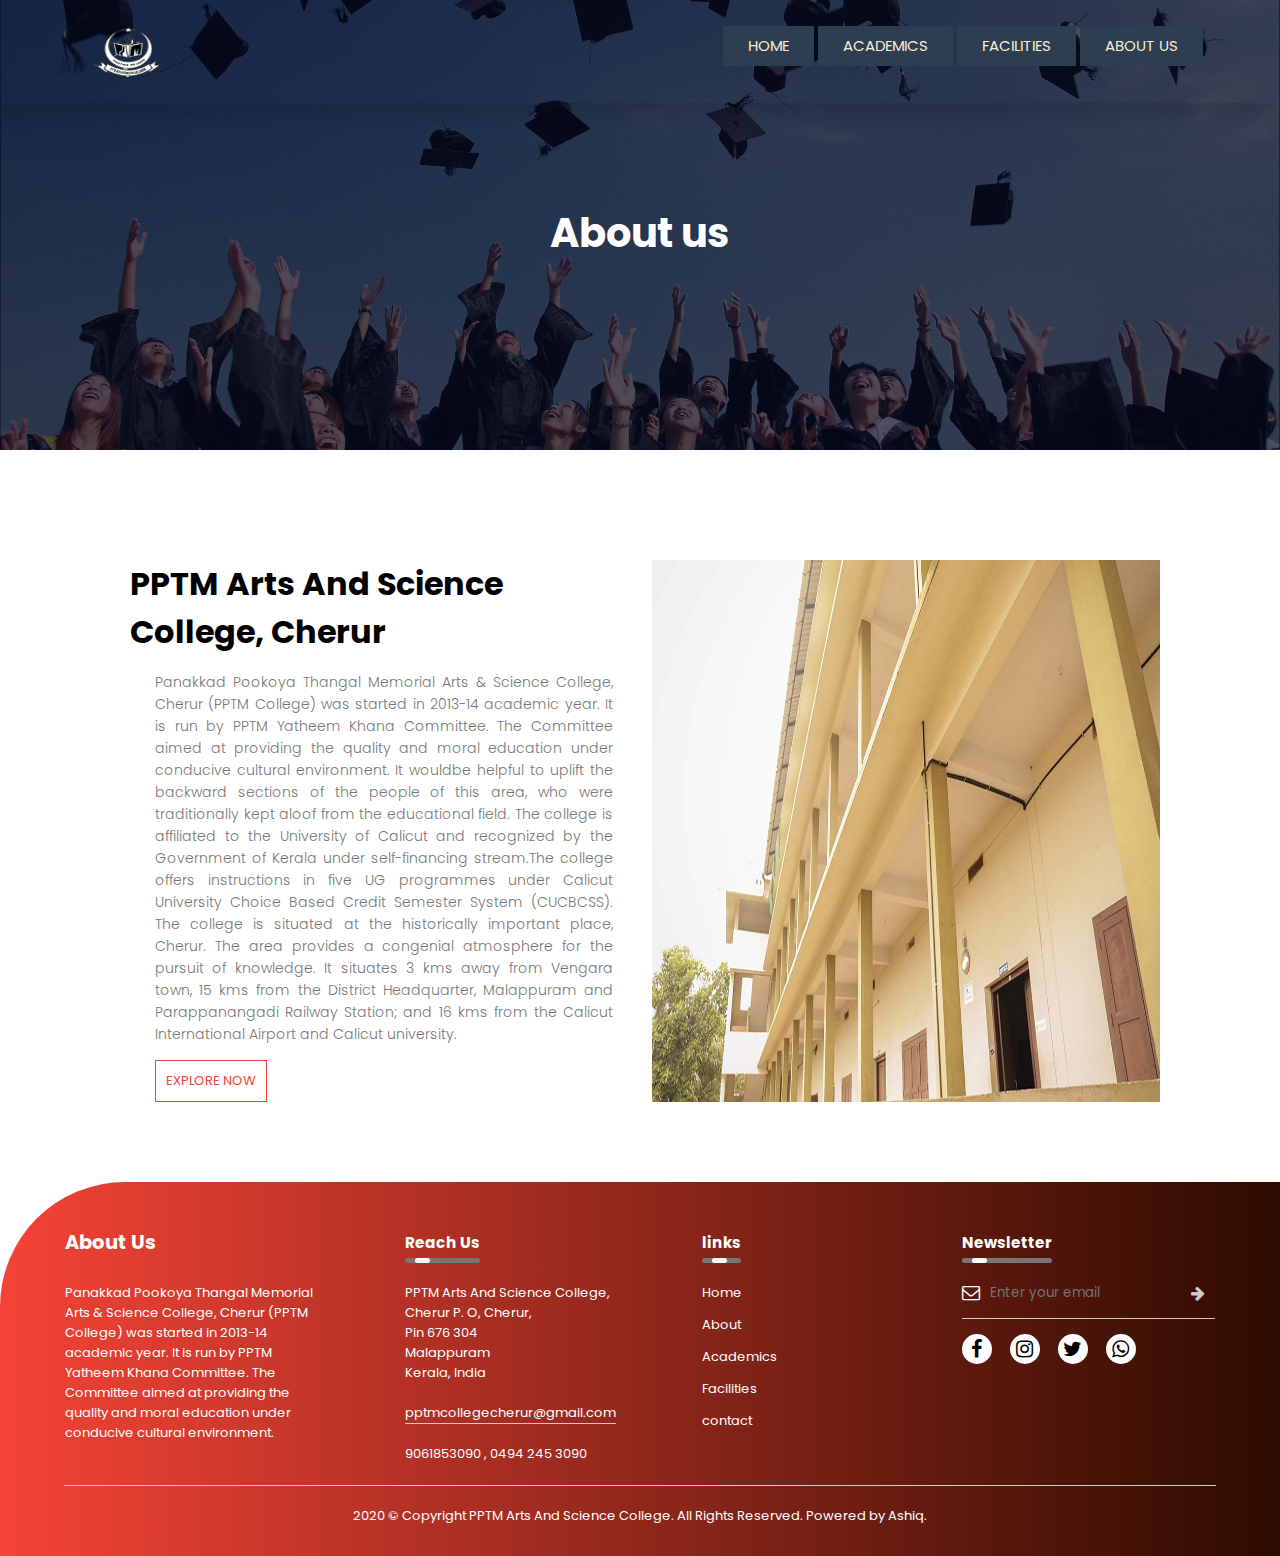
<file: about.html>
<html>
  <head>
     <title>PPTM ARTS AND SCIENCE COLLEGE,CHERUR</title>
     <meta name="viewport" content="width=device-width,initial-scale=1.0" >
     <link rel="stylesheet" href="pptmstyle.css">
     <link rel="preconnect" href="https://fonts.googleapis.com">
     <link rel="preconnect" href="https://fonts.gstatic.com" crossorigin>
     <link href="https://fonts.googleapis.com/css2?family=Poppins:wght@100;200;300;400;600;700&display=swap" rel="stylesheet">
     <link rel="stylesheet" href="https://stackpath.bootstrapcdn.com/font-awesome/4.7.0/css/font-awesome.min.css">
  </head>
  <body>
     <section class="sub-header" >
   
       <nav>
            <a><img class="img" src="photos/pptm.jpg"></a>
           <div class="nav-links" id="navlinks">
             <i class="fa fa-times" id="bars" onclick="hidemenu()"></i>
            <ul>
               <li><a href="index.html">HOME</a></li>
                <li><a href="#">ACADEMICS</a>
                  <ul>
                     <li><a href="bca.html">BCA</a></li>
                       <li><a href="#">BBA</a></li>
                       <li><a href="bba.html">BA.English</a></li>
                       <li><a href="#">B.Com</a>
                          <ul>
                            <li><a href="bcomca.html">CA</a></li>
                            <li><a href="bcomfin.html">Finance</a></li>
                          </ul>
                       </li>
                      <li><a href="language.html">Languages</a></li>
                   </ul>
                </li>
               <li><a href="facilities.html">FACILITIES</a></li>
             <li><a href="about.html">ABOUT US</a></li>
             </ul>
           </div>
            <i class="fa fa-bars" id="bars" onclick="showmenu()"></i> 
       </nav>
         
         <h1>About us</h1>
         
         
     </section>
     
     <!------ about us content ------>

     
      <section class="about-us">
          <div class="about-row">
             
              <div class="about-col">
                <div class="about-text">
                  <h1>PPTM Arts And Science College, Cherur</h1>
                  <p class="fac">Panakkad Pookoya Thangal Memorial Arts & Science College, Cherur (PPTM College) was started in 2013-14 academic year. It is run by PPTM Yatheem Khana Committee. The Committee aimed at providing the quality and moral education under conducive cultural environment. It wouldbe helpful to uplift the backward sections of the people of this area, who were traditionally kept aloof from the educational field. The college is affiliated to the University of Calicut and recognized by the Government of Kerala under self-financing stream.The college offers instructions in five UG programmes under Calicut University Choice Based Credit Semester System (CUCBCSS). The college is situated at the historically important place, Cherur. The area provides a congenial atmosphere for the pursuit of knowledge. It situates 3 kms away from Vengara town, 15 kms from the District Headquarter, Malappuram and Parappanangadi Railway Station; and 16 kms from the Calicut International Airport and Calicut university.</p>
                  <a class="hero-btn red-btn" href="pptm.html">EXPLORE NOW</a>                    
              </div>
          </div>
              
               <div class="about-col">
                <img src="photos/about.jpg">
              </div>
              
          </div>
      
      </section>
      

      <!----  footer  ----->
      
      <section class="end">
      
          <div class="fot-row">
              <div class="fot-col">
              <h2>About Us</h2>
                  <p>Panakkad Pookoya Thangal Memorial Arts & Science College, Cherur (PPTM College) was started in 2013-14 academic year. It is run by PPTM Yatheem Khana Committee. The Committee aimed at providing the quality and moral education under conducive cultural environment.</p>
              </div>
              <div class="fot-col">
              <h3>Reach Us <div class="underline"><span></span></div></h3>
              <p>PPTM Arts And Science College,</p>
                  <p>Cherur P. O, Cherur,</p>
                  <p>Pin 676 304</p>
                  <p>Malappuram</p>
                  <p>Kerala, India</p>
                  <p class="email-id">pptmcollegecherur@gmail.com</p>
                  <p> 9061853090 , 0494 245 3090</p>
              </div>
              <div class="fot-col">
                  <h3>links <div class="underline"><span></span></div></h3>
                  <ul>
                      <li><a href="index.html">Home</a></li>
                      <li><a href="about.html">About</a></li>
                      <li><a href="bca.html">Academics</a></li>
                      <li><a href="facilities.html">Facilities</a></li>
                      <li><a href="contact.html">contact</a></li>
                  </ul>
              </div>
              <div class="fot-col">
                 <h3>Newsletter <div class="underline"><span></span></div></h3>
                  <form>
                      <i class="fa fa-envelope-o"></i>
                    <input type="email" placeholder="Enter your email" required>
                      <button type="submit"><i class="fa fa-arrow-right" ></i></button>
                  </form>
                  <div class="icons">
                      <i class="fa fa-facebook" aria-hidden="true"></i>
                      <i class="fa fa-instagram" aria-hidden="true"></i>
                      <i class="fa fa-twitter" aria-hidden="true"></i>
                      <i class="fa fa-whatsapp" aria-hidden="true"></i>
                  </div>
              </div>
          </div>
          <hr>
          <p class="copyright">2020 &copy; Copyright PPTM Arts And Science College. All Rights Reserved. Powered by Ashiq.</p>
   </section>
      
      
     <!------Javascript of menu----->
     
 
     <script type="text/javascript">
     
     var navlinks = document.getElementById("navlinks");
     
     function showmenu(){
     navlinks.style.right="0"; 
     }
      
      function hidemenu(){
      navlinks.style.right="-200";
      }
     
     
     </script>
      
      <!------Javascript of testimonial----->
      
      <script type="text/javascript">
      
          var btn = document.getElementsByClassName("btn");
          var slide = document.getElementById("slide");
          
          btn[0].onclick = function(){
              slide.style.transform = "translateX(0px)";
              for(i=0;i<7;i++){
                  btn[i].classList.remove("active");
              }
              this.classList.add("active");
          }
          
          btn[1].onclick = function(){
              slide.style.transform = "translateX(-800px)";
              for(i=0;i<7;i++){
                  btn[i].classList.remove("active");
              }
              this.classList.add("active");
          }
          
          btn[2].onclick = function(){
              slide.style.transform = "translateX(-1600px)";
              for(i=0;i<7;i++){
                  btn[i].classList.remove("active");
              }
              this.classList.add("active");
          }
          
          btn[3].onclick = function(){
              slide.style.transform = "translateX(-2400px)";
              for(i=0;i<7;i++){
                  btn[i].classList.remove("active");
              }
              this.classList.add("active");
          }
          
          btn[4].onclick = function(){
              slide.style.transform = "translateX(-3200px)";
              for(i=0;i<7;i++){
                  btn[i].classList.remove("active");
              }
              this.classList.add("active");
          }
          
          btn[5].onclick = function(){
              slide.style.transform = "translateX(-4000px)";
              for(i=0;i<7;i++){
                  btn[i].classList.remove("active");
              }
              this.classList.add("active");
          }
          
          btn[6].onclick = function(){
              slide.style.transform = "translateX(0px)";
              for(i=0;i<7;i++){
                  btn[i].classList.remove("active");
              }
              this.classList.add("active");
          }
                   
      </script>
     
     </body>
     </html>
</file>
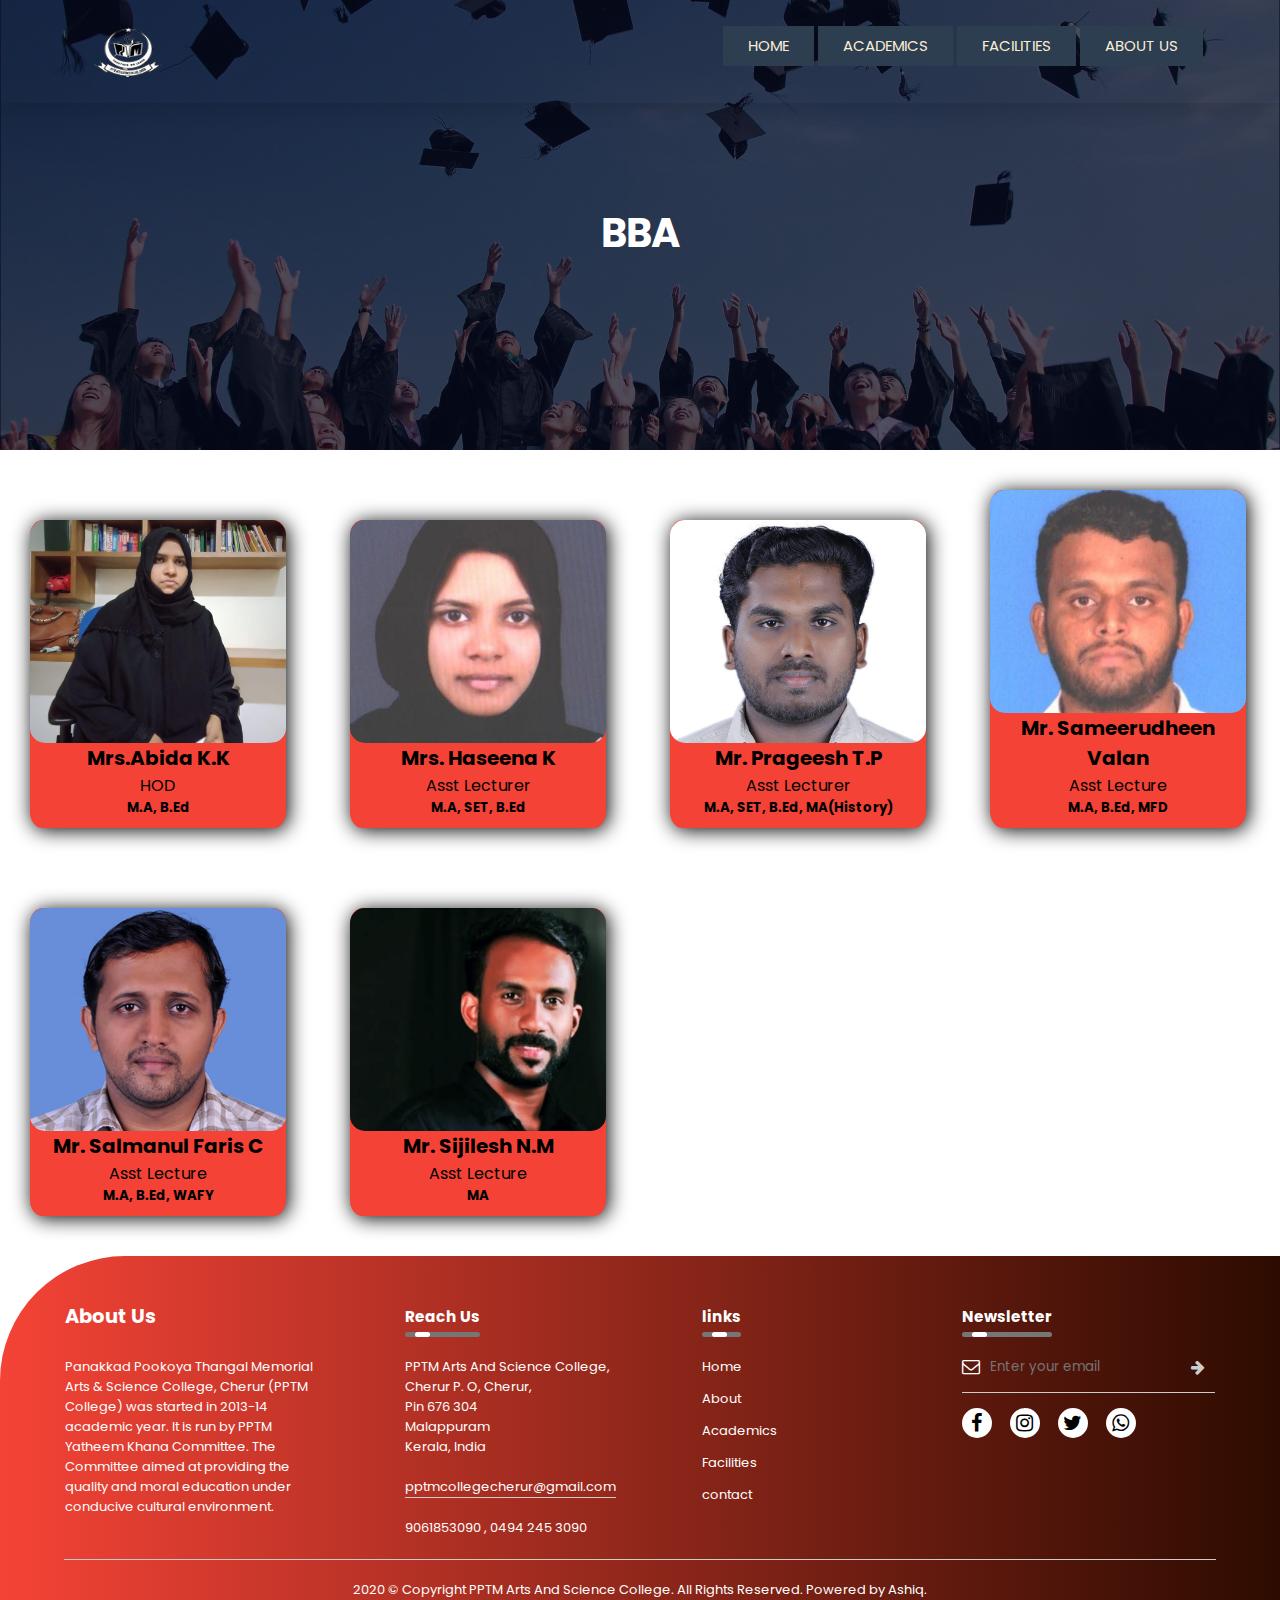
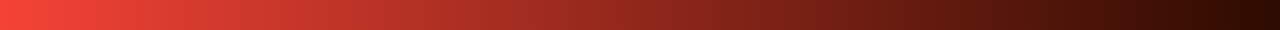
<file: bba.html>
<html>
  <head>
     <title>PPTM ARTS AND SCIENCE COLLEGE,CHERUR</title>
     <meta name="viewport" content="width=device-width,initial-scale=1.0" >
     <link rel="stylesheet" href="pptmstyle.css">
     <link rel="preconnect" href="https://fonts.googleapis.com">
     <link rel="preconnect" href="https://fonts.gstatic.com" crossorigin>
     <link href="https://fonts.googleapis.com/css2?family=Poppins:wght@100;200;300;400;600;700&display=swap" rel="stylesheet">
     <link rel="stylesheet" href="https://stackpath.bootstrapcdn.com/font-awesome/4.7.0/css/font-awesome.min.css">
  </head>
  <body>
     <section class="sub-header" >
   
        <nav>
            <a><img class="img" src="photos/pptm.jpg"></a>
           <div class="nav-links" id="navlinks">
             <i class="fa fa-times" id="bars" onclick="hidemenu()"></i>
            <ul>
               <li><a href="index.html">HOME</a></li>
                <li><a href="#">ACADEMICS</a>
                  <ul>
                     <li><a href="bca.html">BCA</a></li>
                       <li><a href="#">BBA</a></li>
                       <li><a href="bba.html">BA.English</a></li>
                       <li><a href="#">B.Com</a>
                          <ul>
                            <li><a href="bcomca.html">CA</a></li>
                            <li><a href="bcomfin.html">Finance</a></li>
                          </ul>
                       </li>
                      <li><a href="language.html">Languages</a></li>
                   </ul>
                </li>
               <li><a href="facilities.html">FACILITIES</a></li>
             <li><a href="about.html">ABOUT US</a></li>
             </ul>
           </div>
            <i class="fa fa-bars" id="bars" onclick="showmenu()"></i> 
       </nav>
         
         <h1>BBA</h1>
         
         
     </section>
     
     <!------ bca content ------>
      
      <section class="acd">
         <div class="acd-row">
             <div class="acd-img">
               <img src="photos/abida.jpg">
             </div>
               <div class="acd-des">
                 <h2>Mrs.Abida K.K</h2>
                 <p>HOD</p>
                 <h5>M.A, B.Ed</h5>
             </div>
          </div>
           <div class="acd-row">
             <div class="acd-img">
               <img src="photos/haseena.jpg">
             </div>
               <div class="acd-des">
                 <h2>Mrs. Haseena K</h2>
                 <p>Asst Lecturer</p>
                 <h5>M.A, SET, B.Ed</h5>
             </div>
          </div>
           <div class="acd-row">
             <div class="acd-img">
               <img src="photos/prageesh.jpg">
             </div>
             <div class="acd-des">
                 <h2>Mr. Prageesh T.P</h2>
                 <p>Asst Lecturer</p>
                 <h5>M.A, SET, B.Ed, MA(History)</h5>
             </div>
          </div>
           <div class="acd-row">
             <div class="acd-img">
               <img src="photos/sameer.jpg">
             </div>
             <div class="acd-des">
                 <h2>Mr. Sameerudheen Valan</h2>
                 <p>Asst Lecture</p>
                 <h5>M.A, B.Ed, MFD</h5>
             </div>
          </div>
          <div class="acd-row">
             <div class="acd-img">
               <img src="photos/salman.jpg">
             </div>
             <div class="acd-des">
                 <h2>Mr. Salmanul Faris C</h2>
                 <p>Asst Lecture</p>
                 <h5>M.A, B.Ed, WAFY</h5>
             </div>
          </div>
          <div class="acd-row">
             <div class="acd-img">
               <img src="photos/sijilesh.jpg">
             </div>
             <div class="acd-des">
                 <h2>Mr. Sijilesh N.M</h2>
                 <p>Asst Lecture</p>
                 <h5>MA</h5>
             </div>
          </div>
          
      </section>

      <!----  footer  ----->
      
      <section class="end">
      
          <div class="fot-row">
              <div class="fot-col">
              <h2>About Us</h2>
                  <p>Panakkad Pookoya Thangal Memorial Arts & Science College, Cherur (PPTM College) was started in 2013-14 academic year. It is run by PPTM Yatheem Khana Committee. The Committee aimed at providing the quality and moral education under conducive cultural environment.</p>
              </div>
              <div class="fot-col">
              <h3>Reach Us <div class="underline"><span></span></div></h3>
              <p>PPTM Arts And Science College,</p>
                  <p>Cherur P. O, Cherur,</p>
                  <p>Pin 676 304</p>
                  <p>Malappuram</p>
                  <p>Kerala, India</p>
                  <p class="email-id">pptmcollegecherur@gmail.com</p>
                  <p> 9061853090 , 0494 245 3090</p>
              </div>
              <div class="fot-col">
                  <h3>links <div class="underline"><span></span></div></h3>
                  <ul>
                      <li><a href="index.html">Home</a></li>
                      <li><a href="about.html">About</a></li>
                      <li><a href="bca.html">Academics</a></li>
                      <li><a href="facilities.html">Facilities</a></li>
                      <li><a href="contact.html">contact</a></li>
                  </ul>
              </div>
              <div class="fot-col">
                 <h3>Newsletter <div class="underline"><span></span></div></h3>
                  <form>
                      <i class="fa fa-envelope-o"></i>
                    <input type="email" placeholder="Enter your email" required>
                      <button type="submit"><i class="fa fa-arrow-right" ></i></button>
                  </form>
                  <div class="icons">
                      <i class="fa fa-facebook" aria-hidden="true"></i>
                      <i class="fa fa-instagram" aria-hidden="true"></i>
                      <i class="fa fa-twitter" aria-hidden="true"></i>
                      <i class="fa fa-whatsapp" aria-hidden="true"></i>
                  </div>
              </div>
          </div>
          <hr>
          <p class="copyright">2020 &copy; Copyright PPTM Arts And Science College. All Rights Reserved. Powered by Ashiq.</p>
   </section>
      
      
     <!------Javascript of menu----->
     
 
     <script type="text/javascript">
     
     var navlinks = document.getElementById("navlinks");
     
     function showmenu(){
     navlinks.style.right="0"; 
     }
      
      function hidemenu(){
      navlinks.style.right="-200";
      }
     
     
     </script>
      
      <!------Javascript of testimonial----->
      
      <script type="text/javascript">
      
          var btn = document.getElementsByClassName("btn");
          var slide = document.getElementById("slide");
          
          btn[0].onclick = function(){
              slide.style.transform = "translateX(0px)";
              for(i=0;i<7;i++){
                  btn[i].classList.remove("active");
              }
              this.classList.add("active");
          }
          
          btn[1].onclick = function(){
              slide.style.transform = "translateX(-800px)";
              for(i=0;i<7;i++){
                  btn[i].classList.remove("active");
              }
              this.classList.add("active");
          }
          
          btn[2].onclick = function(){
              slide.style.transform = "translateX(-1600px)";
              for(i=0;i<7;i++){
                  btn[i].classList.remove("active");
              }
              this.classList.add("active");
          }
          
          btn[3].onclick = function(){
              slide.style.transform = "translateX(-2400px)";
              for(i=0;i<7;i++){
                  btn[i].classList.remove("active");
              }
              this.classList.add("active");
          }
          
          btn[4].onclick = function(){
              slide.style.transform = "translateX(-3200px)";
              for(i=0;i<7;i++){
                  btn[i].classList.remove("active");
              }
              this.classList.add("active");
          }
          
          btn[5].onclick = function(){
              slide.style.transform = "translateX(-4000px)";
              for(i=0;i<7;i++){
                  btn[i].classList.remove("active");
              }
              this.classList.add("active");
          }
          
          btn[6].onclick = function(){
              slide.style.transform = "translateX(0px)";
              for(i=0;i<7;i++){
                  btn[i].classList.remove("active");
              }
              this.classList.add("active");
          }
                   
      </script>
     
     </body>
     </html>
</file>
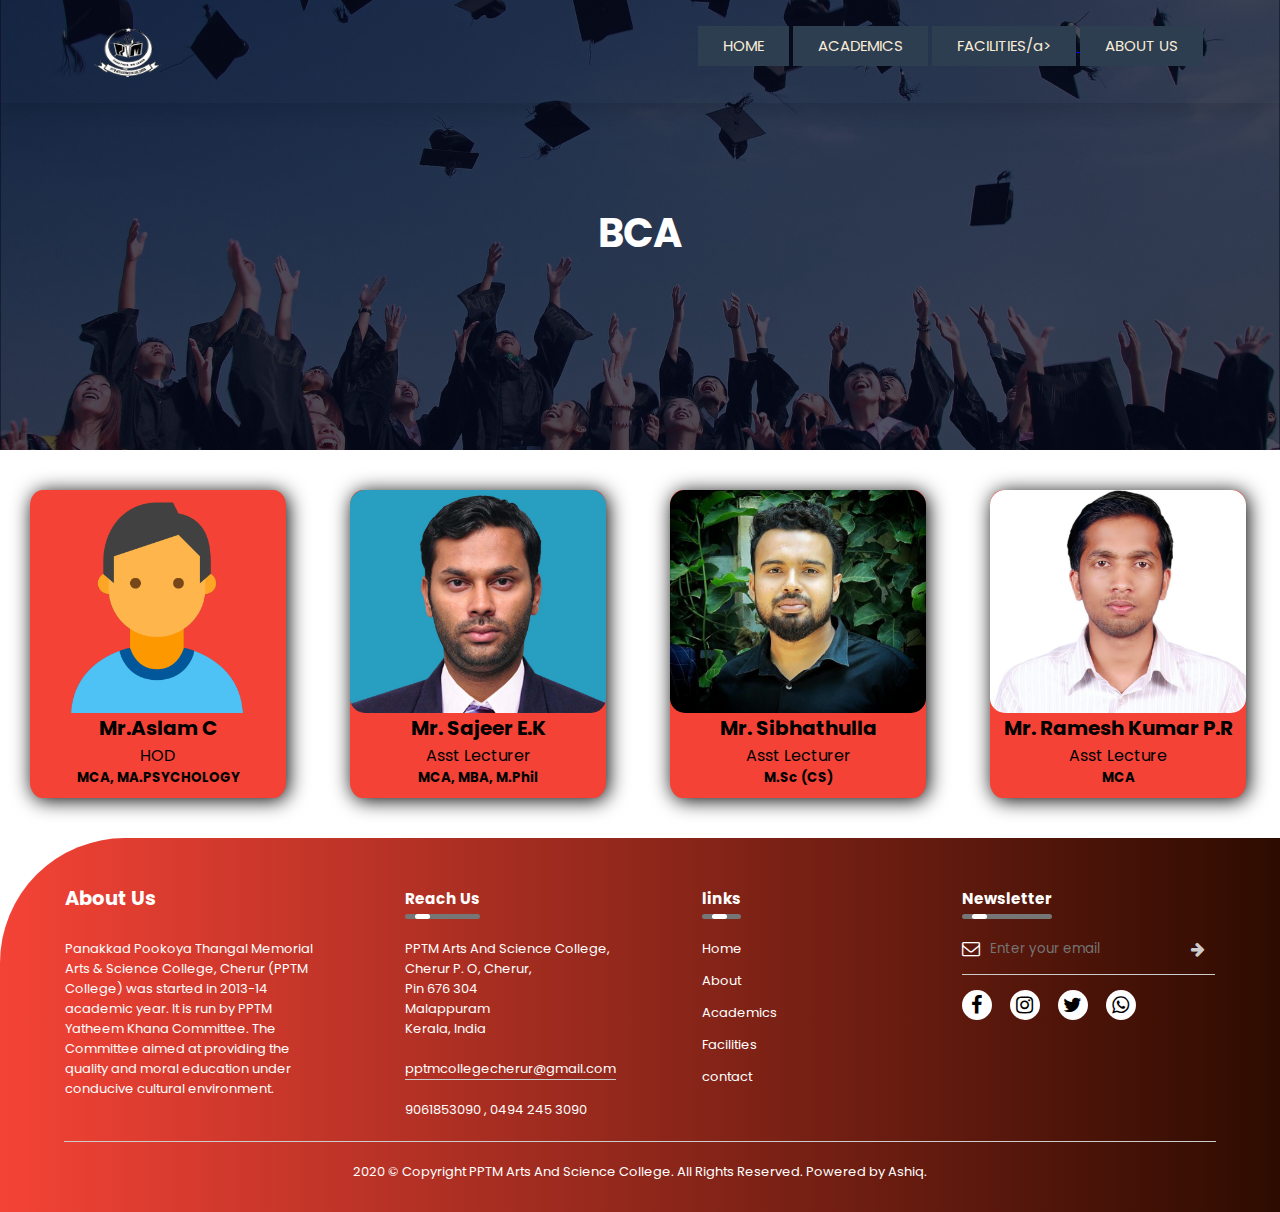
<file: bca.html>
<html>
  <head>
     <title>PPTM ARTS AND SCIENCE COLLEGE,CHERUR</title>
     <meta name="viewport" content="width=device-width,initial-scale=1.0" >
     <link rel="stylesheet" href="pptmstyle.css">
     <link rel="preconnect" href="https://fonts.googleapis.com">
     <link rel="preconnect" href="https://fonts.gstatic.com" crossorigin>
     <link href="https://fonts.googleapis.com/css2?family=Poppins:wght@100;200;300;400;600;700&display=swap" rel="stylesheet">
     <link rel="stylesheet" href="https://stackpath.bootstrapcdn.com/font-awesome/4.7.0/css/font-awesome.min.css">
  </head>
  <body>
     <section class="sub-header" >
   
        <nav>
            <a><img class="img" src="photos/pptm.jpg"></a>
           <div class="nav-links" id="navlinks">
             <i class="fa fa-times" id="bars" onclick="hidemenu()"></i>
            <ul>
               <li><a href="index.html">HOME</a></li>
                <li><a href="#">ACADEMICS</a>
                  <ul>
                     <li><a href="bca.html">BCA</a></li>
                       <li><a href="bba.html">BBA</a></li>
                       <li><a href="bba.html">BA.English</a></li>
                       <li><a href="#">B.Com</a>
                          <ul>
                            <li><a href="bcomca.html">CA</a></li>
                            <li><a href="bcomfin.html">Finance</a></li>
                          </ul>
                       </li>
                      <li><a href="language.html">Languages</a></li>
                   </ul>
                </li>
               <li><a href="facilities.html">FACILITIES/a></li>
             <li><a href="about.html">ABOUT US</a></li>
             </ul>
           </div>
            <i class="fa fa-bars" id="bars" onclick="showmenu()"></i> 
       </nav>
         
         <h1>BCA</h1>
         
         
     </section>
     
     <!------ bca content ------>
      
      <section class="acd">
         <div class="acd-row">
             <div class="acd-img">
               <img src="photos/aslam.png">
             </div>
               <div class="acd-des">
                 <h2>Mr.Aslam C</h2>
                 <p>HOD</p>
                 <h5>MCA, MA.PSYCHOLOGY</h5>
             </div>
          </div>
           <div class="acd-row">
             <div class="acd-img">
               <img src="photos/sajeer.jpg">
             </div>
               <div class="acd-des">
                 <h2>Mr. Sajeer E.K</h2>
                 <p>Asst Lecturer</p>
                 <h5>MCA, MBA, M.Phil</h5>
             </div>
          </div>
           <div class="acd-row">
             <div class="acd-img">
               <img src="photos/sibathulla.jpg">
             </div>
             <div class="acd-des">
                 <h2>Mr. Sibhathulla</h2>
                 <p>Asst Lecturer</p>
                 <h5>M.Sc (CS)</h5>
             </div>
          </div>
           <div class="acd-row">
             <div class="acd-img">
               <img src="photos/ramesh.jpg">
             </div>
             <div class="acd-des">
                 <h2>Mr. Ramesh Kumar P.R</h2>
                 <p>Asst Lecture</p>
                 <h5>MCA</h5>
             </div>
          </div>
          
      </section>

      <!----  footer  ----->
      
      <section class="end">
      
          <div class="fot-row">
              <div class="fot-col">
              <h2>About Us</h2>
                  <p>Panakkad Pookoya Thangal Memorial Arts & Science College, Cherur (PPTM College) was started in 2013-14 academic year. It is run by PPTM Yatheem Khana Committee. The Committee aimed at providing the quality and moral education under conducive cultural environment.</p>
              </div>
              <div class="fot-col">
              <h3>Reach Us <div class="underline"><span></span></div></h3>
              <p>PPTM Arts And Science College,</p>
                  <p>Cherur P. O, Cherur,</p>
                  <p>Pin 676 304</p>
                  <p>Malappuram</p>
                  <p>Kerala, India</p>
                  <p class="email-id">pptmcollegecherur@gmail.com</p>
                  <p> 9061853090 , 0494 245 3090</p>
              </div>
              <div class="fot-col">
                  <h3>links <div class="underline"><span></span></div></h3>
                  <ul>
                      <li><a href="index.html">Home</a></li>
                      <li><a href="about.html">About</a></li>
                      <li><a href="bca.html">Academics</a></li>
                      <li><a href="facilities.html">Facilities</a></li>
                      <li><a href="contact.html">contact</a></li>
                  </ul>
              </div>
              <div class="fot-col">
                 <h3>Newsletter <div class="underline"><span></span></div></h3>
                  <form>
                      <i class="fa fa-envelope-o"></i>
                    <input type="email" placeholder="Enter your email" required>
                      <button type="submit"><i class="fa fa-arrow-right" ></i></button>
                  </form>
                  <div class="icons">
                      <i class="fa fa-facebook" aria-hidden="true"></i>
                      <i class="fa fa-instagram" aria-hidden="true"></i>
                      <i class="fa fa-twitter" aria-hidden="true"></i>
                      <i class="fa fa-whatsapp" aria-hidden="true"></i>
                  </div>
              </div>
          </div>
          <hr>
          <p class="copyright">2020 &copy; Copyright PPTM Arts And Science College. All Rights Reserved. Powered by Ashiq.</p>
   </section>
      
      
     <!------Javascript of menu----->
     
 
     <script type="text/javascript">
     
     var navlinks = document.getElementById("navlinks");
     
     function showmenu(){
     navlinks.style.right="0"; 
     }
      
      function hidemenu(){
      navlinks.style.right="-200";
      }
     
     
     </script>
      
      <!------Javascript of testimonial----->
      
      <script type="text/javascript">
      
          var btn = document.getElementsByClassName("btn");
          var slide = document.getElementById("slide");
          
          btn[0].onclick = function(){
              slide.style.transform = "translateX(0px)";
              for(i=0;i<7;i++){
                  btn[i].classList.remove("active");
              }
              this.classList.add("active");
          }
          
          btn[1].onclick = function(){
              slide.style.transform = "translateX(-800px)";
              for(i=0;i<7;i++){
                  btn[i].classList.remove("active");
              }
              this.classList.add("active");
          }
          
          btn[2].onclick = function(){
              slide.style.transform = "translateX(-1600px)";
              for(i=0;i<7;i++){
                  btn[i].classList.remove("active");
              }
              this.classList.add("active");
          }
          
          btn[3].onclick = function(){
              slide.style.transform = "translateX(-2400px)";
              for(i=0;i<7;i++){
                  btn[i].classList.remove("active");
              }
              this.classList.add("active");
          }
          
          btn[4].onclick = function(){
              slide.style.transform = "translateX(-3200px)";
              for(i=0;i<7;i++){
                  btn[i].classList.remove("active");
              }
              this.classList.add("active");
          }
          
          btn[5].onclick = function(){
              slide.style.transform = "translateX(-4000px)";
              for(i=0;i<7;i++){
                  btn[i].classList.remove("active");
              }
              this.classList.add("active");
          }
          
          btn[6].onclick = function(){
              slide.style.transform = "translateX(0px)";
              for(i=0;i<7;i++){
                  btn[i].classList.remove("active");
              }
              this.classList.add("active");
          }
                   
      </script>
     
     </body>
     </html>
</file>
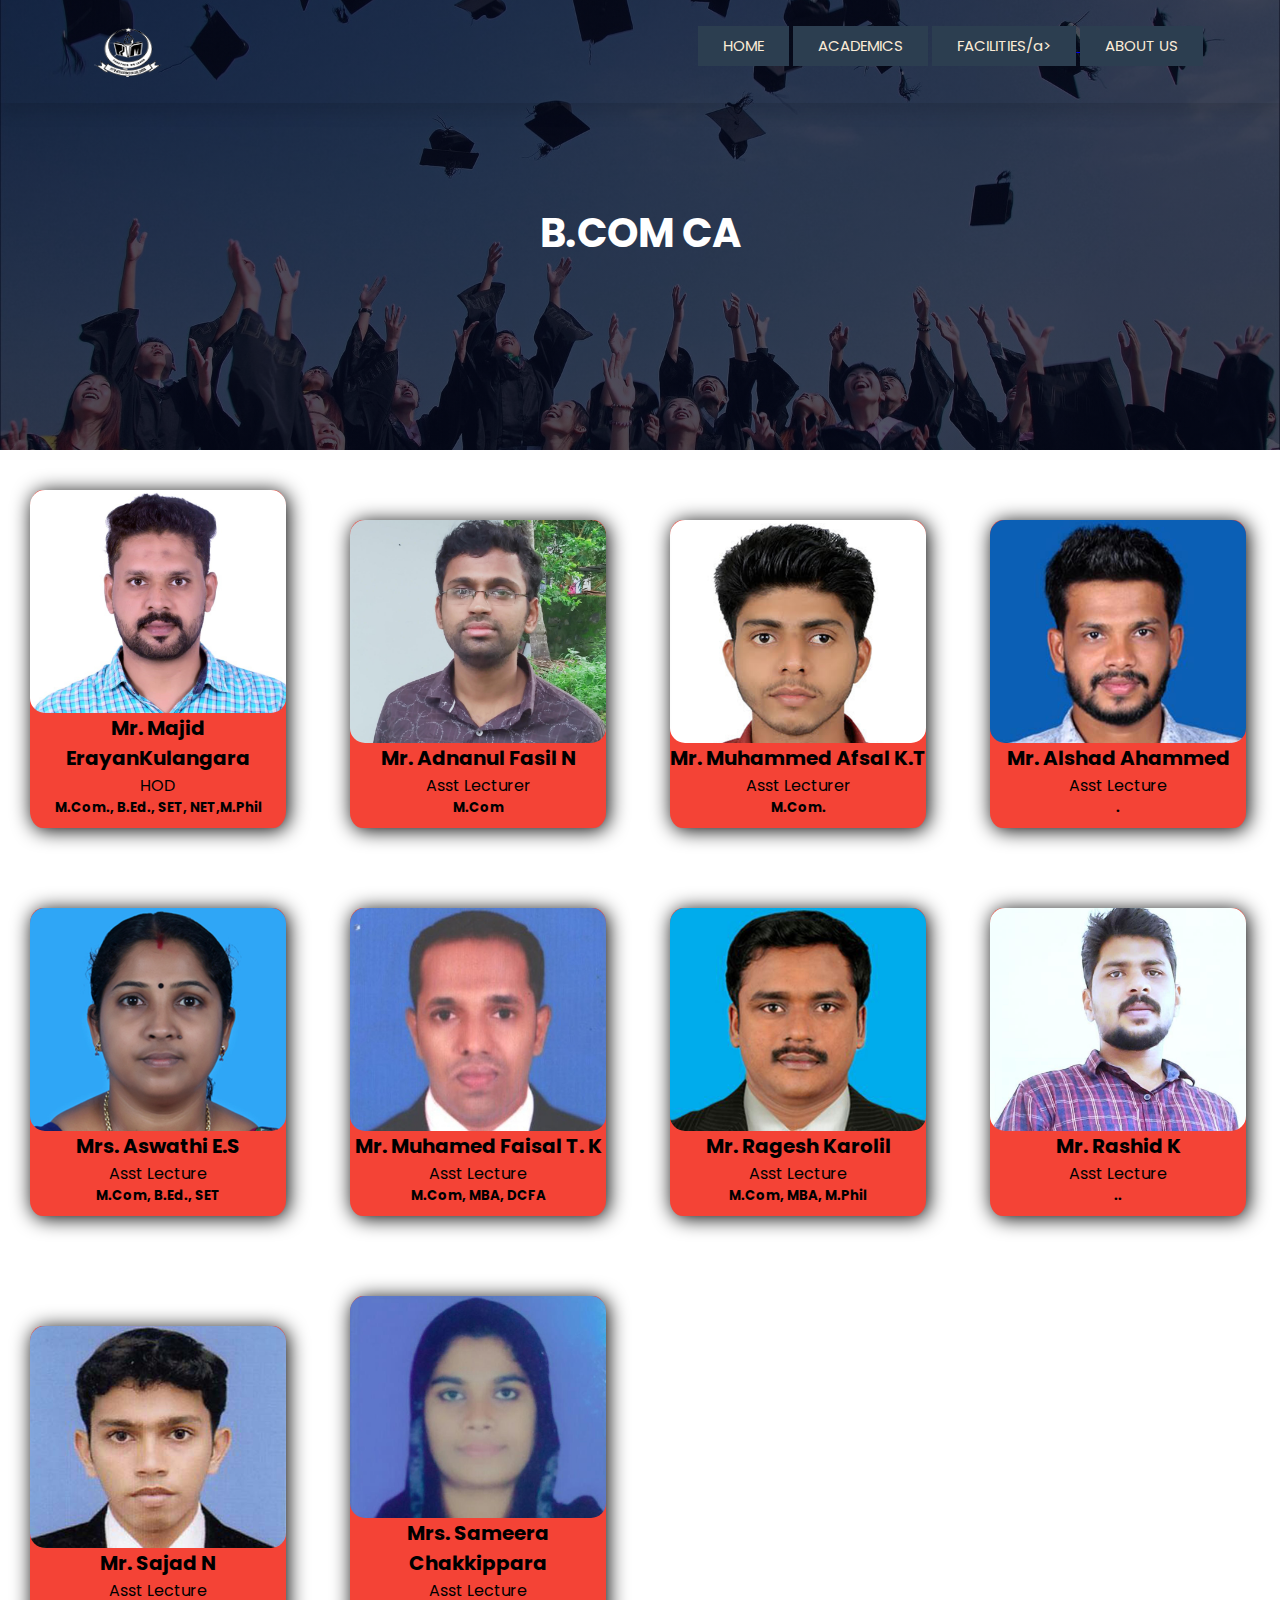
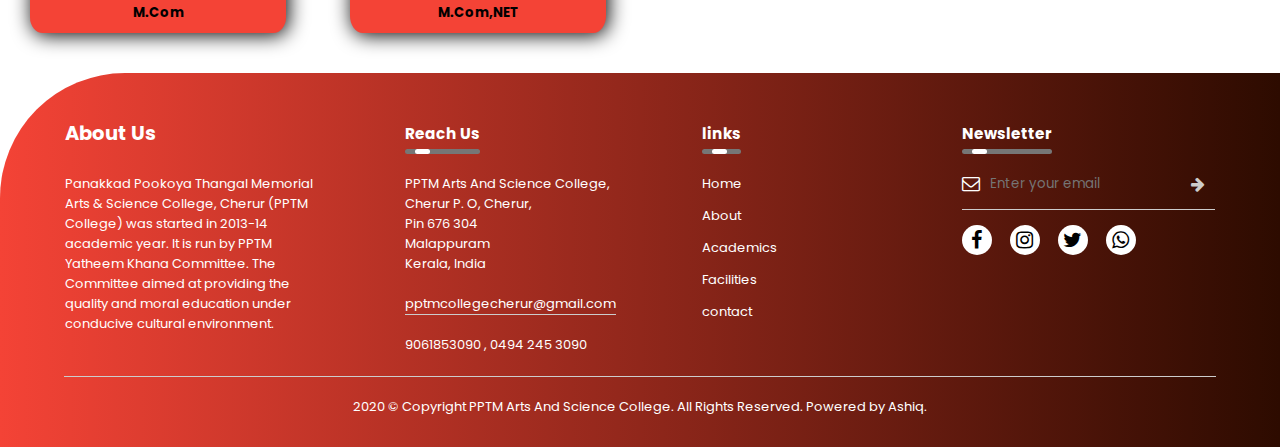
<file: bcomca.html>
<html>
  <head>
     <title>PPTM ARTS AND SCIENCE COLLEGE,CHERUR</title>
     <meta name="viewport" content="width=device-width,initial-scale=1.0" >
     <link rel="stylesheet" href="pptmstyle.css">
     <link rel="preconnect" href="https://fonts.googleapis.com">
     <link rel="preconnect" href="https://fonts.gstatic.com" crossorigin>
     <link href="https://fonts.googleapis.com/css2?family=Poppins:wght@100;200;300;400;600;700&display=swap" rel="stylesheet">
     <link rel="stylesheet" href="https://stackpath.bootstrapcdn.com/font-awesome/4.7.0/css/font-awesome.min.css">
  </head>
  <body>
     <section class="sub-header" >
   
        <nav>
            <a><img class="img" src="photos/pptm.jpg"></a>
           <div class="nav-links" id="navlinks">
             <i class="fa fa-times" id="bars" onclick="hidemenu()"></i>
            <ul>
               <li><a href="index.html">HOME</a></li>
                <li><a href="#">ACADEMICS</a>
                  <ul>
                     <li><a href="bca.html">BCA</a></li>
                       <li><a href="#">BBA</a></li>
                       <li><a href="bba.html">BA.English</a></li>
                       <li><a href="#">B.Com</a>
                          <ul>
                            <li><a href="bcom.html">CA</a></li>
                            <li><a href="bcom.html">Finance</a></li>
                          </ul>
                       </li>
                      <li><a href="language.html">Languages</a></li>
                   </ul>
                </li>
               <li><a href="facilities.html">FACILITIES/a></li>
             <li><a href="about.html">ABOUT US</a></li>
             </ul>
           </div>
            <i class="fa fa-bars" id="bars" onclick="showmenu()"></i> 
       </nav>
         
         <h1>B.COM CA</h1>
         
         
     </section>
     
     <!------ bca content ------>
      
      <section class="acd">
         <div class="acd-row">
             <div class="acd-img">
               <img src="photos/majid.jpg">
             </div>
               <div class="acd-des">
                 <h2>Mr. Majid ErayanKulangara</h2>
                 <p>HOD</p>
                 <h5>M.Com., B.Ed., SET, NET,M.Phil</h5>
             </div>
          </div>
           <div class="acd-row">
             <div class="acd-img">
               <img src="photos/abnanul.jpg">
             </div>
               <div class="acd-des">
                 <h2>Mr. Adnanul Fasil N</h2>
                 <p>Asst Lecturer</p>
                 <h5>M.Com</h5>
             </div>
          </div>
           <div class="acd-row">
             <div class="acd-img">
               <img src="photos/afzal.jpg">
             </div>
             <div class="acd-des">
                 <h2>Mr. Muhammed Afsal K.T</h2>
                 <p>Asst Lecturer</p>
                 <h5>M.Com.</h5>
             </div>
          </div>
           <div class="acd-row">
             <div class="acd-img">
               <img src="photos/alshad.jpg">
             </div>
             <div class="acd-des">
                 <h2>Mr. Alshad Ahammed</h2>
                 <p>Asst Lecture</p>
                 <h5>.</h5>
             </div>
          </div>
          <div class="acd-row">
             <div class="acd-img">
               <img src="photos/aswathy.jpg">
             </div>
             <div class="acd-des">
                 <h2>Mrs. Aswathi E.S</h2>
                 <p>Asst Lecture</p>
                 <h5>M.Com, B.Ed., SET</h5>
             </div>
          </div>
          <div class="acd-row">
             <div class="acd-img">
               <img src="photos/faisal.jpg">
             </div>
             <div class="acd-des">
                 <h2>Mr. Muhamed Faisal T. K</h2>
                 <p>Asst Lecture</p>
                 <h5>M.Com, MBA, DCFA</h5>
             </div>
          </div>
          <div class="acd-row">
             <div class="acd-img">
               <img src="photos/rajesh.jpg">
             </div>
             <div class="acd-des">
                 <h2>Mr. Ragesh Karolil</h2>
                 <p>Asst Lecture</p>
                 <h5>M.Com, MBA, M.Phil</h5>
             </div>
          </div>
          <div class="acd-row">
             <div class="acd-img">
               <img src="photos/rashid.jpg">
             </div>
             <div class="acd-des">
                 <h2>Mr. Rashid K</h2>
                 <p>Asst Lecture</p>
                 <h5>..</h5>
             </div>
          </div>
          <div class="acd-row">
             <div class="acd-img">
               <img src="photos/sajad.jpg">
             </div>
             <div class="acd-des">
                 <h2>Mr. Sajad N</h2>
                 <p>Asst Lecture</p>
                 <h5>M.Com</h5>
             </div>
          </div>
          <div class="acd-row">
             <div class="acd-img">
               <img src="photos/sameera.jpg">
             </div>
             <div class="acd-des">
                 <h2>Mrs. Sameera Chakkippara</h2>
                 <p>Asst Lecture</p>
                 <h5>M.Com,NET</h5>
             </div>
          </div>

      </section>

      <!----  footer  ----->
      
      <section class="end">
      
          <div class="fot-row">
              <div class="fot-col">
              <h2>About Us</h2>
                  <p>Panakkad Pookoya Thangal Memorial Arts & Science College, Cherur (PPTM College) was started in 2013-14 academic year. It is run by PPTM Yatheem Khana Committee. The Committee aimed at providing the quality and moral education under conducive cultural environment.</p>
              </div>
              <div class="fot-col">
              <h3>Reach Us <div class="underline"><span></span></div></h3>
              <p>PPTM Arts And Science College,</p>
                  <p>Cherur P. O, Cherur,</p>
                  <p>Pin 676 304</p>
                  <p>Malappuram</p>
                  <p>Kerala, India</p>
                  <p class="email-id">pptmcollegecherur@gmail.com</p>
                  <p> 9061853090 , 0494 245 3090</p>
              </div>
              <div class="fot-col">
                  <h3>links <div class="underline"><span></span></div></h3>
                  <ul>
                      <li><a href="index.html">Home</a></li>
                      <li><a href="about.html">About</a></li>
                      <li><a href="bca.html">Academics</a></li>
                      <li><a href="facilities.html">Facilities</a></li>
                      <li><a href="contact.html">contact</a></li>
                  </ul>
              </div>
              <div class="fot-col">
                 <h3>Newsletter <div class="underline"><span></span></div></h3>
                  <form>
                      <i class="fa fa-envelope-o"></i>
                    <input type="email" placeholder="Enter your email" required>
                      <button type="submit"><i class="fa fa-arrow-right" ></i></button>
                  </form>
                  <div class="icons">
                      <i class="fa fa-facebook" aria-hidden="true"></i>
                      <i class="fa fa-instagram" aria-hidden="true"></i>
                      <i class="fa fa-twitter" aria-hidden="true"></i>
                      <i class="fa fa-whatsapp" aria-hidden="true"></i>
                  </div>
              </div>
          </div>
          <hr>
          <p class="copyright">2020 &copy; Copyright PPTM Arts And Science College. All Rights Reserved. Powered by Ashiq.</p>
   </section>
      
      
     <!------Javascript of menu----->
     
 
     <script type="text/javascript">
     
     var navlinks = document.getElementById("navlinks");
     
     function showmenu(){
     navlinks.style.right="0"; 
     }
      
      function hidemenu(){
      navlinks.style.right="-200";
      }
     
     
     </script>
      
      <!------Javascript of testimonial----->
      
      <script type="text/javascript">
      
          var btn = document.getElementsByClassName("btn");
          var slide = document.getElementById("slide");
          
          btn[0].onclick = function(){
              slide.style.transform = "translateX(0px)";
              for(i=0;i<7;i++){
                  btn[i].classList.remove("active");
              }
              this.classList.add("active");
          }
          
          btn[1].onclick = function(){
              slide.style.transform = "translateX(-800px)";
              for(i=0;i<7;i++){
                  btn[i].classList.remove("active");
              }
              this.classList.add("active");
          }
          
          btn[2].onclick = function(){
              slide.style.transform = "translateX(-1600px)";
              for(i=0;i<7;i++){
                  btn[i].classList.remove("active");
              }
              this.classList.add("active");
          }
          
          btn[3].onclick = function(){
              slide.style.transform = "translateX(-2400px)";
              for(i=0;i<7;i++){
                  btn[i].classList.remove("active");
              }
              this.classList.add("active");
          }
          
          btn[4].onclick = function(){
              slide.style.transform = "translateX(-3200px)";
              for(i=0;i<7;i++){
                  btn[i].classList.remove("active");
              }
              this.classList.add("active");
          }
          
          btn[5].onclick = function(){
              slide.style.transform = "translateX(-4000px)";
              for(i=0;i<7;i++){
                  btn[i].classList.remove("active");
              }
              this.classList.add("active");
          }
          
          btn[6].onclick = function(){
              slide.style.transform = "translateX(0px)";
              for(i=0;i<7;i++){
                  btn[i].classList.remove("active");
              }
              this.classList.add("active");
          }
                   
      </script>
     
     </body>
     </html>
</file>
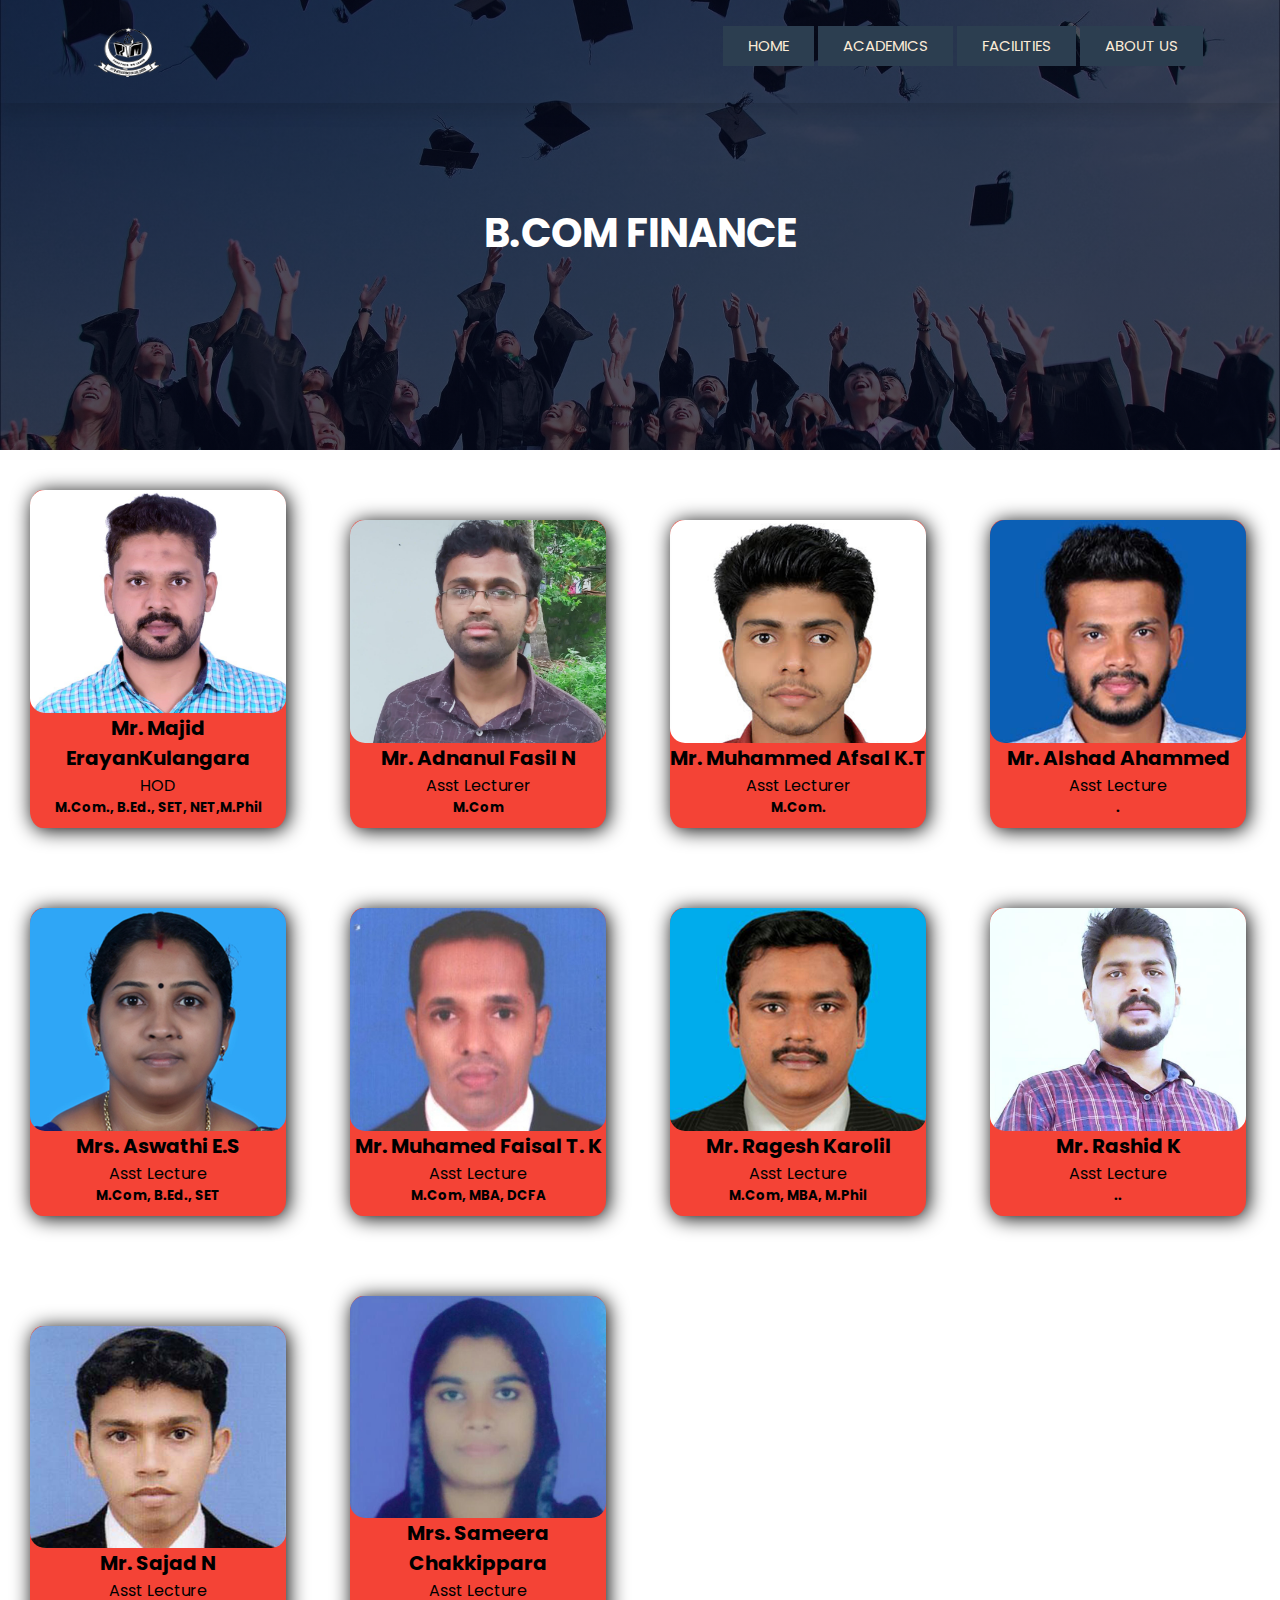
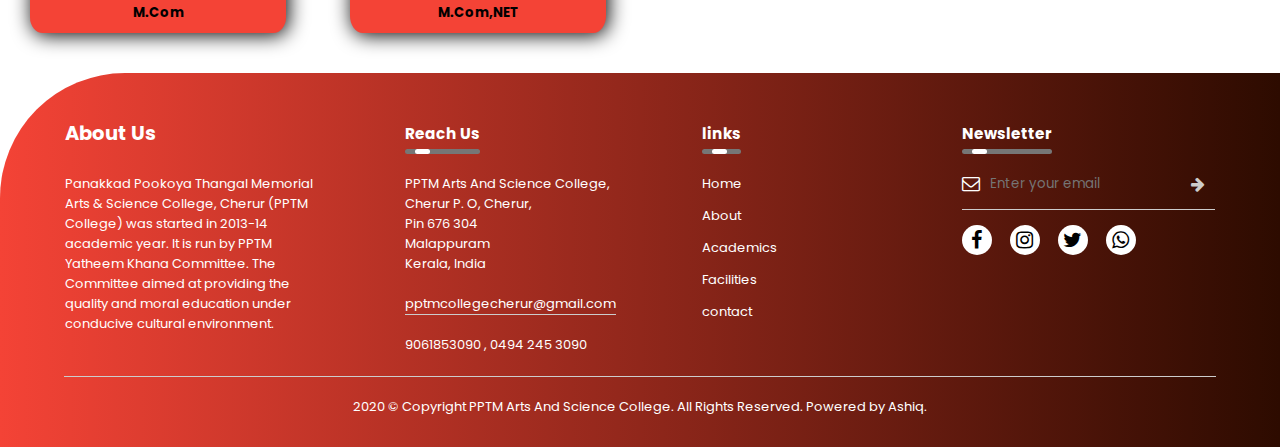
<file: bcomfin.html>
<html>
  <head>
     <title>PPTM ARTS AND SCIENCE COLLEGE,CHERUR</title>
     <meta name="viewport" content="width=device-width,initial-scale=1.0" >
     <link rel="stylesheet" href="pptmstyle.css">
     <link rel="preconnect" href="https://fonts.googleapis.com">
     <link rel="preconnect" href="https://fonts.gstatic.com" crossorigin>
     <link href="https://fonts.googleapis.com/css2?family=Poppins:wght@100;200;300;400;600;700&display=swap" rel="stylesheet">
     <link rel="stylesheet" href="https://stackpath.bootstrapcdn.com/font-awesome/4.7.0/css/font-awesome.min.css">
  </head>
  <body>
     <section class="sub-header" >
   
        <nav>
            <a><img class="img" src="photos/pptm.jpg"></a>
           <div class="nav-links" id="navlinks">
             <i class="fa fa-times" id="bars" onclick="hidemenu()"></i>
            <ul>
               <li><a href="index.html">HOME</a></li>
                <li><a href="#">ACADEMICS</a>
                  <ul>
                     <li><a href="bca.html">BCA</a></li>
                       <li><a href="#">BBA</a></li>
                       <li><a href="bba.html">BA.English</a></li>
                       <li><a href="#">B.Com</a>
                          <ul>
                            <li><a href="bcom.html">CA</a></li>
                            <li><a href="bcom.html">Finance</a></li>
                          </ul>
                       </li>
                      <li><a href="language.html">Languages</a></li>
                   </ul>
                </li>
               <li><a href="facilities.html">FACILITIES</a></li>
             <li><a href="about.html">ABOUT US</a></li>
             </ul>
           </div>
            <i class="fa fa-bars" id="bars" onclick="showmenu()"></i> 
       </nav>
         
         <h1>B.COM FINANCE</h1>
         
         
     </section>
     
     <!------ bcom fin content ------>
      
     <section class="acd">
      <div class="acd-row">
          <div class="acd-img">
            <img src="photos/majid.jpg">
          </div>
            <div class="acd-des">
              <h2>Mr. Majid ErayanKulangara</h2>
              <p>HOD</p>
              <h5>M.Com., B.Ed., SET, NET,M.Phil</h5>
          </div>
       </div>
        <div class="acd-row">
          <div class="acd-img">
            <img src="photos/abnanul.jpg">
          </div>
            <div class="acd-des">
              <h2>Mr. Adnanul Fasil N</h2>
              <p>Asst Lecturer</p>
              <h5>M.Com</h5>
          </div>
       </div>
        <div class="acd-row">
          <div class="acd-img">
            <img src="photos/afzal.jpg">
          </div>
          <div class="acd-des">
              <h2>Mr. Muhammed Afsal K.T</h2>
              <p>Asst Lecturer</p>
              <h5>M.Com.</h5>
          </div>
       </div>
        <div class="acd-row">
          <div class="acd-img">
            <img src="photos/alshad.jpg">
          </div>
          <div class="acd-des">
              <h2>Mr. Alshad Ahammed</h2>
              <p>Asst Lecture</p>
              <h5>.</h5>
          </div>
       </div>
       <div class="acd-row">
          <div class="acd-img">
            <img src="photos/aswathy.jpg">
          </div>
          <div class="acd-des">
              <h2>Mrs. Aswathi E.S</h2>
              <p>Asst Lecture</p>
              <h5>M.Com, B.Ed., SET</h5>
          </div>
       </div>
       <div class="acd-row">
          <div class="acd-img">
            <img src="photos/faisal.jpg">
          </div>
          <div class="acd-des">
              <h2>Mr. Muhamed Faisal T. K</h2>
              <p>Asst Lecture</p>
              <h5>M.Com, MBA, DCFA</h5>
          </div>
       </div>
       <div class="acd-row">
          <div class="acd-img">
            <img src="photos/rajesh.jpg">
          </div>
          <div class="acd-des">
              <h2>Mr. Ragesh Karolil</h2>
              <p>Asst Lecture</p>
              <h5>M.Com, MBA, M.Phil</h5>
          </div>
       </div>
       <div class="acd-row">
          <div class="acd-img">
            <img src="photos/rashid.jpg">
          </div>
          <div class="acd-des">
              <h2>Mr. Rashid K</h2>
              <p>Asst Lecture</p>
              <h5>..</h5>
          </div>
       </div>
       <div class="acd-row">
          <div class="acd-img">
            <img src="photos/sajad.jpg">
          </div>
          <div class="acd-des">
              <h2>Mr. Sajad N</h2>
              <p>Asst Lecture</p>
              <h5>M.Com</h5>
          </div>
       </div>
       <div class="acd-row">
          <div class="acd-img">
            <img src="photos/sameera.jpg">
          </div>
          <div class="acd-des">
              <h2>Mrs. Sameera Chakkippara</h2>
              <p>Asst Lecture</p>
              <h5>M.Com,NET</h5>
          </div>
       </div>

   </section>

      <!----  footer  ----->
      
      <section class="end">
      
          <div class="fot-row">
              <div class="fot-col">
              <h2>About Us</h2>
                  <p>Panakkad Pookoya Thangal Memorial Arts & Science College, Cherur (PPTM College) was started in 2013-14 academic year. It is run by PPTM Yatheem Khana Committee. The Committee aimed at providing the quality and moral education under conducive cultural environment.</p>
              </div>
              <div class="fot-col">
              <h3>Reach Us <div class="underline"><span></span></div></h3>
              <p>PPTM Arts And Science College,</p>
                  <p>Cherur P. O, Cherur,</p>
                  <p>Pin 676 304</p>
                  <p>Malappuram</p>
                  <p>Kerala, India</p>
                  <p class="email-id">pptmcollegecherur@gmail.com</p>
                  <p> 9061853090 , 0494 245 3090</p>
              </div>
              <div class="fot-col">
                  <h3>links <div class="underline"><span></span></div></h3>
                  <ul>
                      <li><a href="index.html">Home</a></li>
                      <li><a href="about.html">About</a></li>
                      <li><a href="bca.html">Academics</a></li>
                      <li><a href="facilities.html">Facilities</a></li>
                      <li><a href="contact.html">contact</a></li>
                  </ul>
              </div>
              <div class="fot-col">
                 <h3>Newsletter <div class="underline"><span></span></div></h3>
                  <form>
                      <i class="fa fa-envelope-o"></i>
                    <input type="email" placeholder="Enter your email" required>
                      <button type="submit"><i class="fa fa-arrow-right" ></i></button>
                  </form>
                  <div class="icons">
                      <i class="fa fa-facebook" aria-hidden="true"></i>
                      <i class="fa fa-instagram" aria-hidden="true"></i>
                      <i class="fa fa-twitter" aria-hidden="true"></i>
                      <i class="fa fa-whatsapp" aria-hidden="true"></i>
                  </div>
              </div>
          </div>
          <hr>
          <p class="copyright">2020 &copy; Copyright PPTM Arts And Science College. All Rights Reserved. Powered by Ashiq.</p>
   </section>
      
      
     <!------Javascript of menu----->
     
 
     <script type="text/javascript">
     
     var navlinks = document.getElementById("navlinks");
     
     function showmenu(){
     navlinks.style.right="0"; 
     }
      
      function hidemenu(){
      navlinks.style.right="-200";
      }
     
     
     </script>
      
      <!------Javascript of testimonial----->
      
      <script type="text/javascript">
      
          var btn = document.getElementsByClassName("btn");
          var slide = document.getElementById("slide");
          
          btn[0].onclick = function(){
              slide.style.transform = "translateX(0px)";
              for(i=0;i<7;i++){
                  btn[i].classList.remove("active");
              }
              this.classList.add("active");
          }
          
          btn[1].onclick = function(){
              slide.style.transform = "translateX(-800px)";
              for(i=0;i<7;i++){
                  btn[i].classList.remove("active");
              }
              this.classList.add("active");
          }
          
          btn[2].onclick = function(){
              slide.style.transform = "translateX(-1600px)";
              for(i=0;i<7;i++){
                  btn[i].classList.remove("active");
              }
              this.classList.add("active");
          }
          
          btn[3].onclick = function(){
              slide.style.transform = "translateX(-2400px)";
              for(i=0;i<7;i++){
                  btn[i].classList.remove("active");
              }
              this.classList.add("active");
          }
          
          btn[4].onclick = function(){
              slide.style.transform = "translateX(-3200px)";
              for(i=0;i<7;i++){
                  btn[i].classList.remove("active");
              }
              this.classList.add("active");
          }
          
          btn[5].onclick = function(){
              slide.style.transform = "translateX(-4000px)";
              for(i=0;i<7;i++){
                  btn[i].classList.remove("active");
              }
              this.classList.add("active");
          }
          
          btn[6].onclick = function(){
              slide.style.transform = "translateX(0px)";
              for(i=0;i<7;i++){
                  btn[i].classList.remove("active");
              }
              this.classList.add("active");
          }
                   
      </script>
     
     </body>
     </html>
</file>
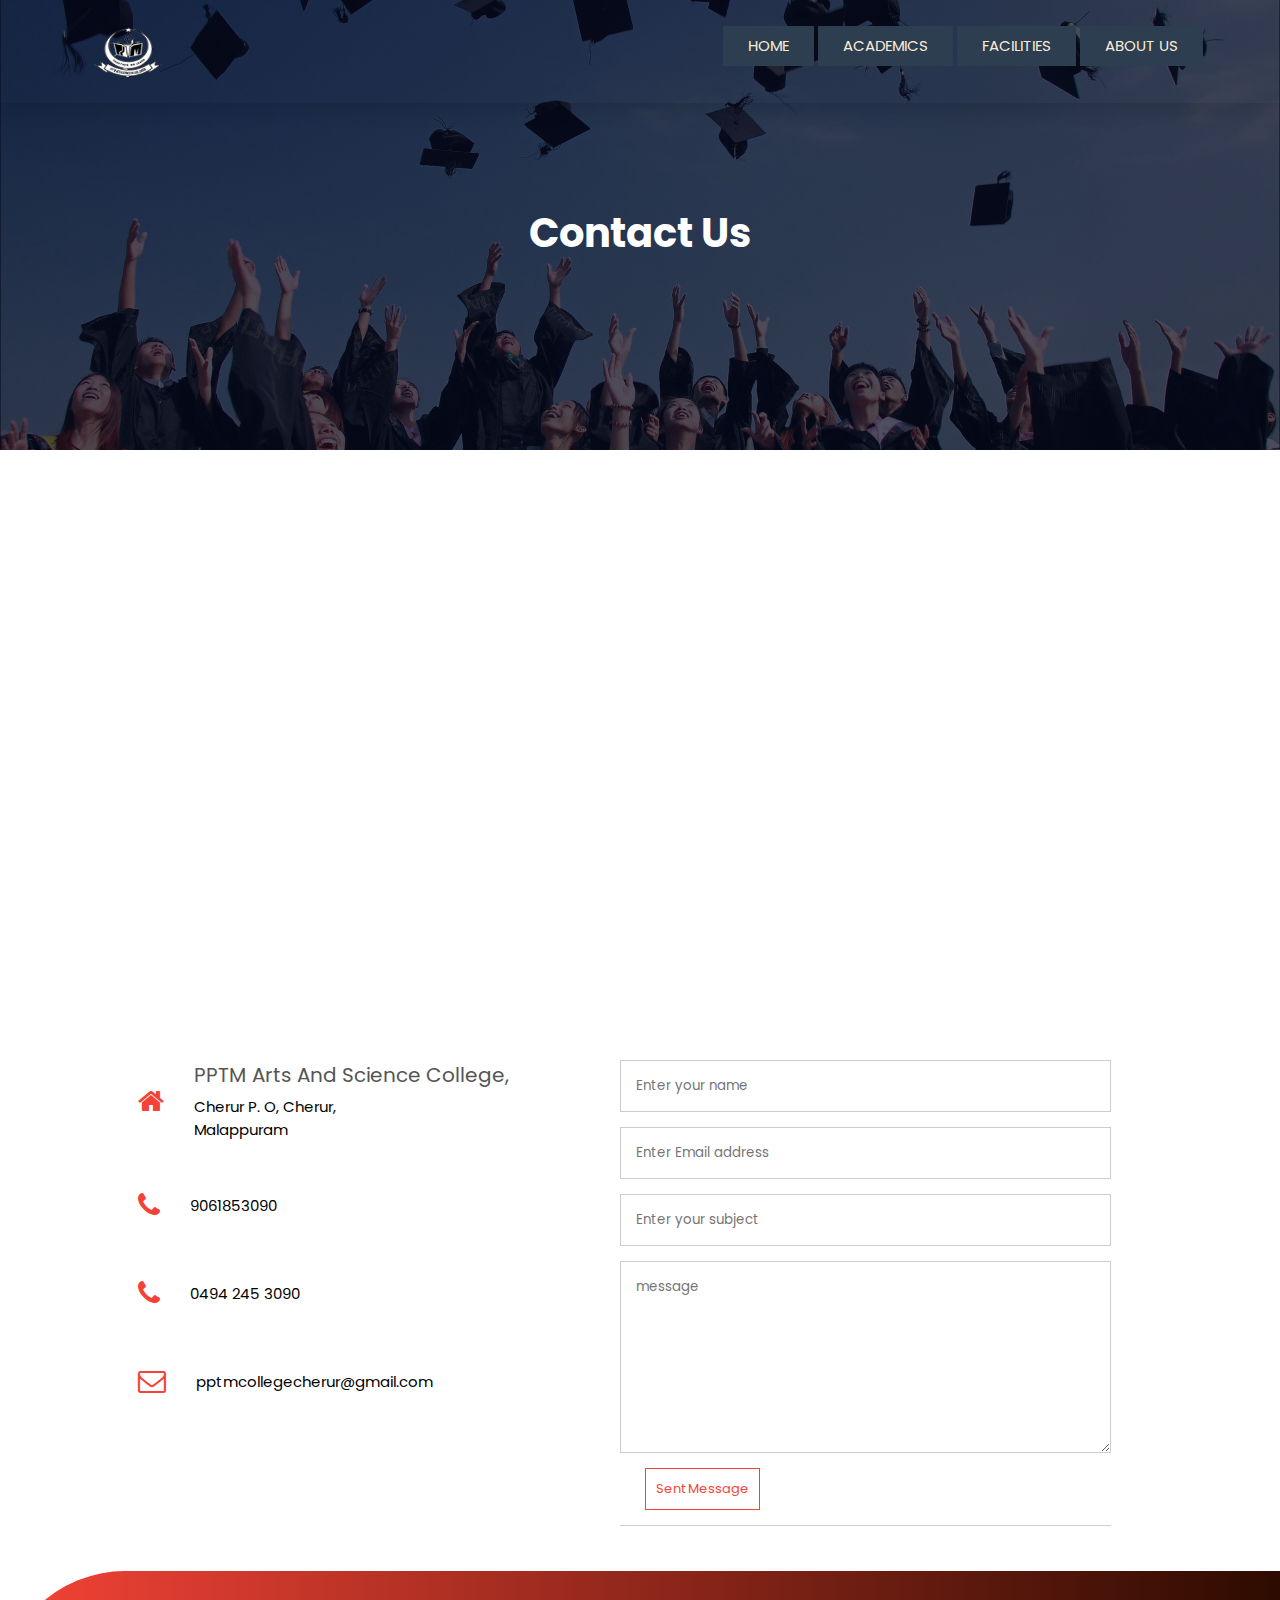
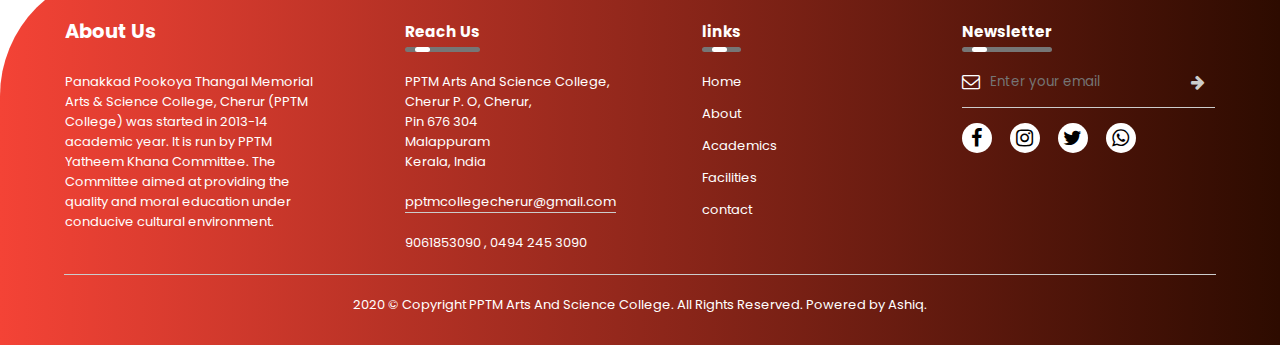
<file: contact.html>
<html>
  <head>
     <title>PPTM ARTS AND SCIENCE COLLEGE,CHERUR</title>
     <meta name="viewport" content="width=device-width,initial-scale=1.0" >
     <link rel="stylesheet" href="pptmstyle.css">
     <link rel="preconnect" href="https://fonts.googleapis.com">
     <link rel="preconnect" href="https://fonts.gstatic.com" crossorigin>
     <link href="https://fonts.googleapis.com/css2?family=Poppins:wght@100;200;300;400;600;700&display=swap" rel="stylesheet">
     <link rel="stylesheet" href="https://stackpath.bootstrapcdn.com/font-awesome/4.7.0/css/font-awesome.min.css">
  </head>
  <body>
     <section class="sub-header" >
   
       <nav>
            <a><img class="img" src="photos/pptm.jpg"></a>
           <div class="nav-links" id="navlinks">
             <i class="fa fa-times" id="bars" onclick="hidemenu()"></i>
            <ul>
               <li><a href="index.html">HOME</a></li>
                <li><a href="#">ACADEMICS</a>
                  <ul>
                     <li><a href="bca.html">BCA</a></li>
                       <li><a href="#">BBA</a></li>
                       <li><a href="bba.html">BA.English</a></li>
                       <li><a href="#">B.Com</a>
                          <ul>
                            <li><a href="bcomca.html">CA</a></li>
                            <li><a href="bcomfin.html">Finance</a></li>
                          </ul>
                       </li>
                      <li><a href="language.html">Languages</a></li>
                   </ul>
                </li>
               <li><a href="facilities.html">FACILITIES</a></li>
             <li><a href="about.html">ABOUT US</a></li>
             </ul>
           </div>
            <i class="fa fa-bars" id="bars" onclick="showmenu()"></i> 
       </nav>
         
         <h1>Contact Us</h1>
         
     </section>
     
     <!------ contact us ------>
      
      <section class="location">
           
          <iframe src="https://www.google.com/maps/embed?pb=!1m18!1m12!1m3!1d3915.5594250524723!2d75.98117231411862!3d11.07162115670459!2m3!1f0!2f0!3f0!3m2!1i1024!2i768!4f13.1!3m3!1m2!1s0x3ba64c7052be1c5b%3A0x4dc3294b820c50d!2sPPTM%20Arts%20%26%20Science%20College!5e0!3m2!1sen!2sin!4v1642571936266!5m2!1sen!2sin" width="600" height="450" style="border:0;" allowfullscreen="" loading="lazy"></iframe>
          
      </section>
      
      <section class="contact-us">
      
         <div class="contact-row">
             <div class="contact-col">
                <div>
                    <i class="fa fa-home"></i>
                    <span>
                       <h5>PPTM Arts And Science College,</h5>
                        <p>Cherur P. O, Cherur,</p>
                        <p>Malappuram</p>
                    </span>
                 </div>
                 <div>
                    <i class="fa fa-phone"></i>
                    <span>
                       <p>9061853090</p>
                    </span>
                 </div>
                 <div>
                    <i class="fa fa-phone"></i>
                    <span>
                       <p>0494 245 3090</p>
                    </span>
                 </div>
                 <div>
                    <i class="fa fa-envelope-o"></i>
                    <span>
                       <p>pptmcollegecherur@gmail.com</p>
                    </span>
                 </div>
             </div>
              <div class="contact-col">
                 <form action="form handler.php" method="post" class="con-form">
                     <input type="text" name="name" placeholder="Enter your name" required>
                     <input type="email" name="email" placeholder="Enter Email address" required>
                     <input type="text" name="subject" placeholder="Enter your subject" required>
                     <textarea rows="8" name="message" placeholder="message" required></textarea>
                     <button type="submit" class="hero-btn red-btn">Sent Message</button>
                  </form>
             </div>
          </div>
          
      </section>
      
      <!----  footer  ----->
      
      <section class="end">
      
          <div class="fot-row">
              <div class="fot-col">
              <h2>About Us</h2>
                  <p>Panakkad Pookoya Thangal Memorial Arts & Science College, Cherur (PPTM College) was started in 2013-14 academic year. It is run by PPTM Yatheem Khana Committee. The Committee aimed at providing the quality and moral education under conducive cultural environment.</p>
              </div>
              <div class="fot-col">
              <h3>Reach Us <div class="underline"><span></span></div></h3>
              <p>PPTM Arts And Science College,</p>
                  <p>Cherur P. O, Cherur,</p>
                  <p>Pin 676 304</p>
                  <p>Malappuram</p>
                  <p>Kerala, India</p>
                  <p class="email-id">pptmcollegecherur@gmail.com</p>
                  <p> 9061853090 , 0494 245 3090</p>
              </div>
              <div class="fot-col">
                  <h3>links <div class="underline"><span></span></div></h3>
                  <ul>
                      <li><a href="index.html">Home</a></li>
                      <li><a href="about.html">About</a></li>
                      <li><a href="bca.html">Academics</a></li>
                      <li><a href="facilities.html">Facilities</a></li>
                      <li><a href="contact.html">contact</a></li>
                  </ul>
              </div>
              <div class="fot-col">
                 <h3>Newsletter <div class="underline"><span></span></div></h3>
                  <form>
                      <i class="fa fa-envelope-o"></i>
                    <input type="email" placeholder="Enter your email" required>
                      <button type="submit"><i class="fa fa-arrow-right" ></i></button>
                  </form>
                  <div class="icons">
                      <i class="fa fa-facebook" aria-hidden="true"></i>
                      <i class="fa fa-instagram" aria-hidden="true"></i>
                      <i class="fa fa-twitter" aria-hidden="true"></i>
                      <i class="fa fa-whatsapp" aria-hidden="true"></i>
                  </div>
              </div>
          </div>
          <hr>
          <p class="copyright">2020 &copy; Copyright PPTM Arts And Science College. All Rights Reserved. Powered by Ashiq.</p>
   </section>
      
      
     <!------Javascript of menu----->
     
 
     <script type="text/javascript">
     
     var navlinks = document.getElementById("navlinks");
     
     function showmenu(){
     navlinks.style.right="0"; 
     }
      
      function hidemenu(){
      navlinks.style.right="-200";
      }
     
     
     </script>
      
      <!------Javascript of testimonial----->
      
      <script type="text/javascript">
      
          var btn = document.getElementsByClassName("btn");
          var slide = document.getElementById("slide");
          
          btn[0].onclick = function(){
              slide.style.transform = "translateX(0px)";
              for(i=0;i<7;i++){
                  btn[i].classList.remove("active");
              }
              this.classList.add("active");
          }
          
          btn[1].onclick = function(){
              slide.style.transform = "translateX(-800px)";
              for(i=0;i<7;i++){
                  btn[i].classList.remove("active");
              }
              this.classList.add("active");
          }
          
          btn[2].onclick = function(){
              slide.style.transform = "translateX(-1600px)";
              for(i=0;i<7;i++){
                  btn[i].classList.remove("active");
              }
              this.classList.add("active");
          }
          
          btn[3].onclick = function(){
              slide.style.transform = "translateX(-2400px)";
              for(i=0;i<7;i++){
                  btn[i].classList.remove("active");
              }
              this.classList.add("active");
          }
          
          btn[4].onclick = function(){
              slide.style.transform = "translateX(-3200px)";
              for(i=0;i<7;i++){
                  btn[i].classList.remove("active");
              }
              this.classList.add("active");
          }
          
          btn[5].onclick = function(){
              slide.style.transform = "translateX(-4000px)";
              for(i=0;i<7;i++){
                  btn[i].classList.remove("active");
              }
              this.classList.add("active");
          }
          
          btn[6].onclick = function(){
              slide.style.transform = "translateX(0px)";
              for(i=0;i<7;i++){
                  btn[i].classList.remove("active");
              }
              this.classList.add("active");
          }
                   
      </script>
     
     </body>
     </html>
</file>
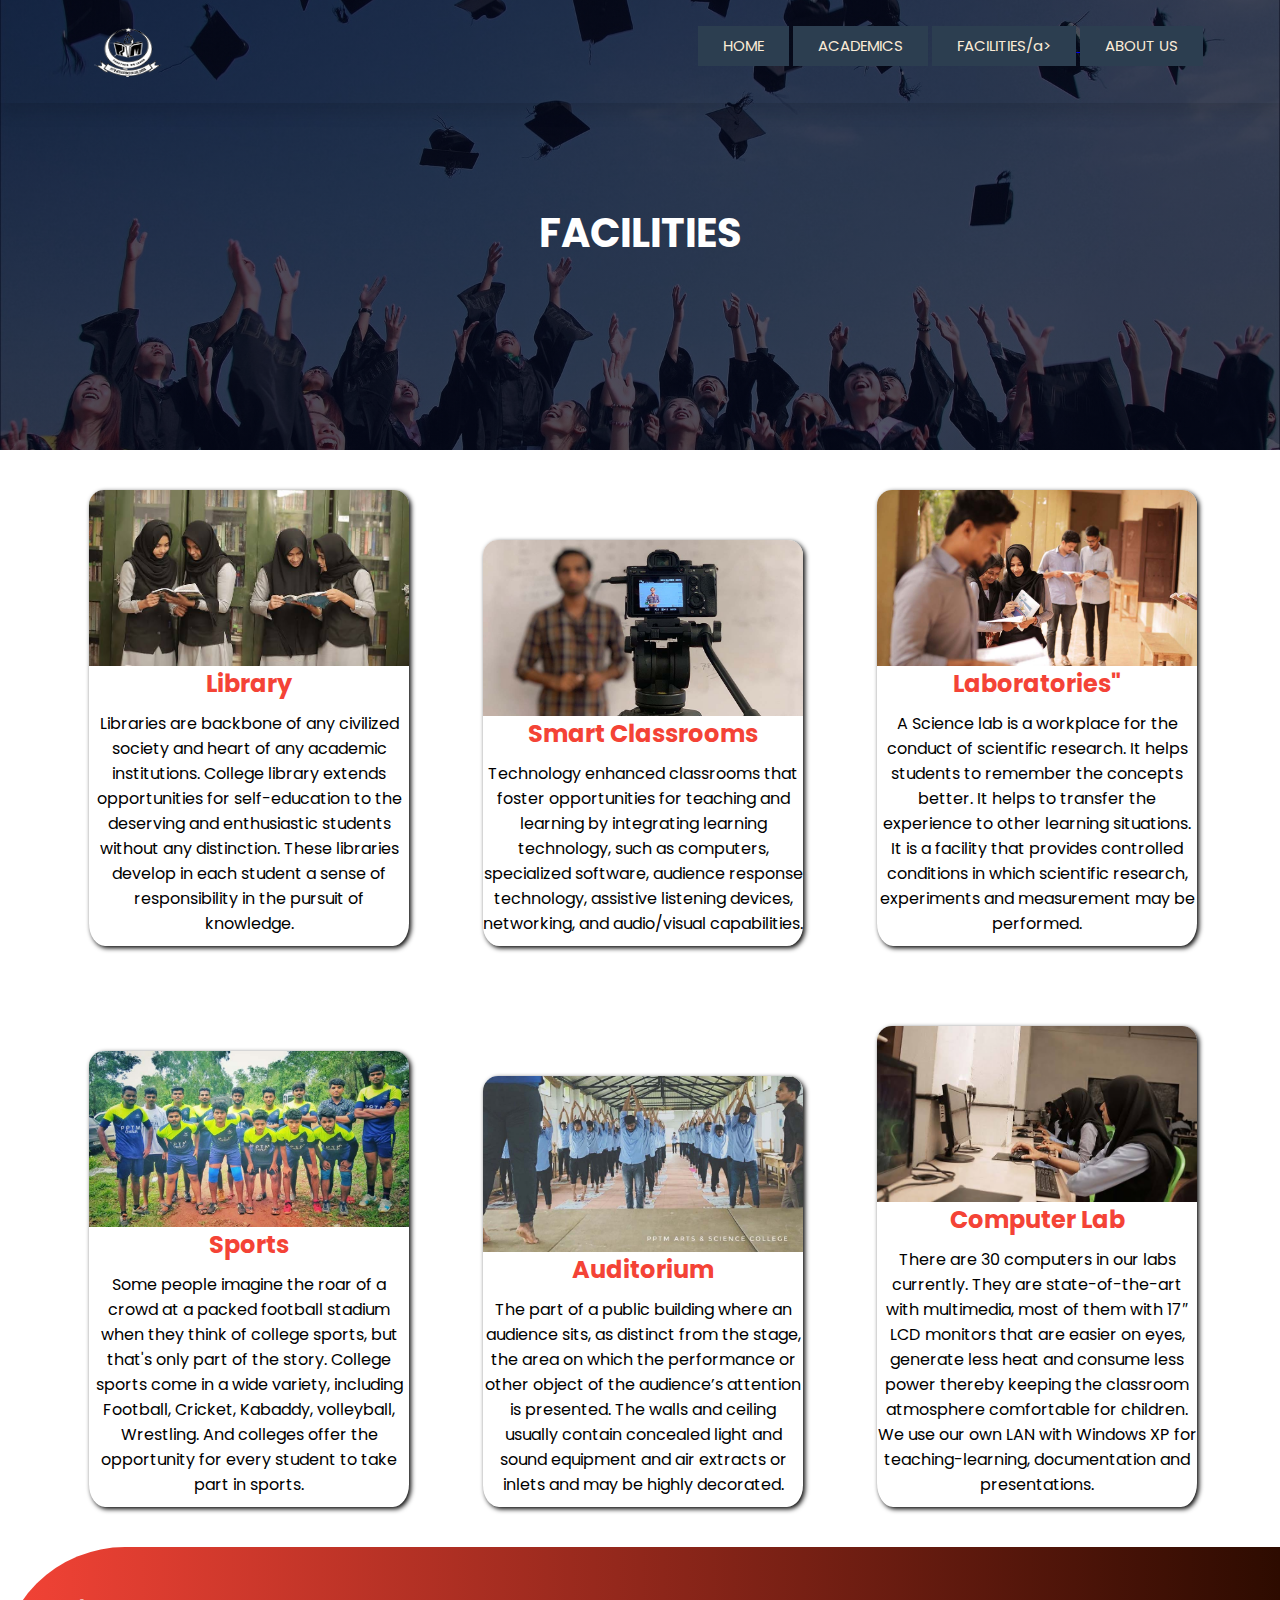
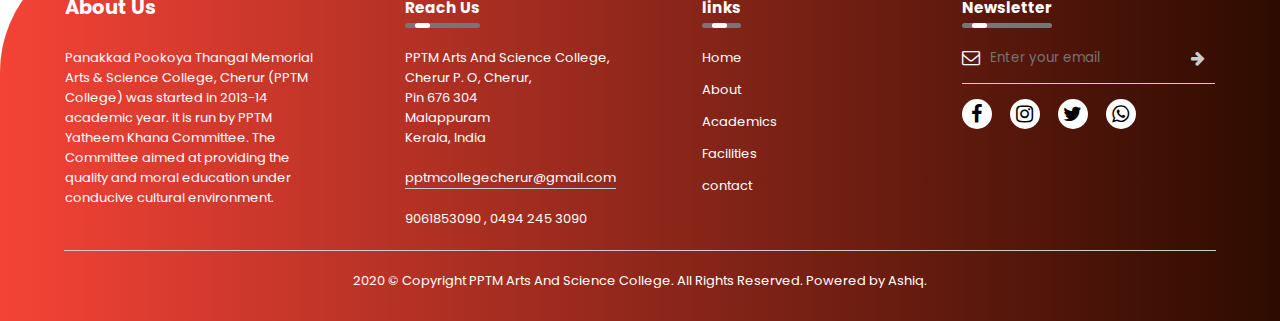
<file: facilities.html>
<html>
  <head>
     <title>PPTM ARTS AND SCIENCE COLLEGE,CHERUR</title>
     <meta name="viewport" content="width=device-width,initial-scale=1.0" >
     <link rel="stylesheet" href="pptmstyle.css">
     <link rel="preconnect" href="https://fonts.googleapis.com">
     <link rel="preconnect" href="https://fonts.gstatic.com" crossorigin>
     <link href="https://fonts.googleapis.com/css2?family=Poppins:wght@100;200;300;400;600;700&display=swap" rel="stylesheet">
     <link rel="stylesheet" href="https://stackpath.bootstrapcdn.com/font-awesome/4.7.0/css/font-awesome.min.css">
  </head>
  <body>
     <section class="sub-header" >
   
        <nav>
            <a><img class="img" src="photos/pptm.jpg"></a>
           <div class="nav-links" id="navlinks">
             <i class="fa fa-times" id="bars" onclick="hidemenu()"></i>
            <ul>
               <li><a href="index.html">HOME</a></li>
                <li><a href="#">ACADEMICS</a>
                  <ul>
                     <li><a href="bca.html">BCA</a></li>
                       <li><a href="bba.html">BBA</a></li>
                       <li><a href="bba.html">BA.English</a></li>
                       <li><a href="#">B.Com</a>
                          <ul>
                            <li><a href="bcomca.html">CA</a></li>
                            <li><a href="bcomfin.html">Finance</a></li>
                          </ul>
                       </li>
                      <li><a href="language.html">Languages</a></li>
                   </ul>
                </li>
               <li><a href="facilities.html">FACILITIES/a></li>
             <li><a href="about.html">ABOUT US</a></li>
             </ul>
           </div>
            <i class="fa fa-bars" id="bars" onclick="showmenu()"></i> 
       </nav>
         
         <h1>FACILITIES</h1>
         
     </section>
     
      
     <!------ faculties content ------>

      <section class="facilities-page">
          <div class="fac-row">
            <div class="fac-img">
                 <img src="photos/librarey.jpeg">
              </div>
              <div class="fac-des">
                 <h2>Library</h2>
                 <p>Libraries are backbone of any civilized society and heart of any academic institutions. College library extends opportunities for self-education to the deserving and enthusiastic students without any distinction. These libraries develop in each student a sense of responsibility in the pursuit of knowledge.</p>
              </div>
          </div>
          <div class="fac-row">
            <div class="fac-img">
                 <img src="photos/smartclaass.jpg">
              </div>
              <div class="fac-des">
                 <h2>Smart Classrooms</h2>
                 <p>Technology enhanced classrooms that foster opportunities for teaching and learning by integrating learning technology, such as computers, specialized software, audience response technology, assistive listening devices, networking, and audio/visual capabilities.</p>
              </div>
          </div>
          <div class="fac-row">
            <div class="fac-img">
                 <img src="photos/lab.jpg">
              </div>
              <div class="fac-des">
                 <h2>Laboratories"</h2>
                 <p>A Science lab is a workplace for the conduct of scientific research. It helps students to remember the concepts better. It helps to transfer the experience to other learning situations. It is a facility that provides controlled conditions in which scientific research, experiments and measurement may be performed.</p>
              </div>
          </div>
          <div class="fac-row">
            <div class="fac-img">
                 <img src="photos/sports.jpg">
              </div>
              <div class="fac-des">
                 <h2>Sports</h2>
                 <p>Some people imagine the roar of a crowd at a packed football stadium when they think of college sports, but that's only part of the story. College sports come in a wide variety, including Football, Cricket, Kabaddy, volleyball, Wrestling. And colleges offer the opportunity for every student to take part in sports.</p>
              </div>
          </div>
          <div class="fac-row">
            <div class="fac-img">
                 <img src="photos/audi.jpg">
              </div>
              <div class="fac-des">
                 <h2>Auditorium</h2>
                 <p>The part of a public building where an audience sits, as distinct from the stage, the area on which the performance or other object of the audience’s attention is presented. The walls and ceiling usually contain concealed light and sound equipment and air extracts or inlets and may be highly decorated.</p>
              </div>
          </div>
          <div class="fac-row">
            <div class="fac-img">
                 <img src="photos/computerlab.jpeg">
              </div>
              <div class="fac-des">
                 <h2>Computer Lab</h2>
                 <p>There are 30 computers in our labs currently. They are state-of-the-art with multimedia, most of them with 17″ LCD monitors that are easier on eyes, generate less heat and consume less power thereby keeping the classroom atmosphere comfortable for children. We use our own LAN with Windows XP for teaching-learning, documentation and presentations.</p>
              </div>
          </div>
      </section>
      
      <!----  footer  ----->
      
      <section class="end">
      
          <div class="fot-row">
              <div class="fot-col">
              <h2>About Us</h2>
                  <p>Panakkad Pookoya Thangal Memorial Arts & Science College, Cherur (PPTM College) was started in 2013-14 academic year. It is run by PPTM Yatheem Khana Committee. The Committee aimed at providing the quality and moral education under conducive cultural environment.</p>
              </div>
              <div class="fot-col">
              <h3>Reach Us <div class="underline"><span></span></div></h3>
              <p>PPTM Arts And Science College,</p>
                  <p>Cherur P. O, Cherur,</p>
                  <p>Pin 676 304</p>
                  <p>Malappuram</p>
                  <p>Kerala, India</p>
                  <p class="email-id">pptmcollegecherur@gmail.com</p>
                  <p> 9061853090 , 0494 245 3090</p>
              </div>
              <div class="fot-col">
                  <h3>links <div class="underline"><span></span></div></h3>
                  <ul>
                      <li><a href="index.html">Home</a></li>
                      <li><a href="about.html">About</a></li>
                      <li><a href="bca.html">Academics</a></li>
                      <li><a href="facilities.html">Facilities</a></li>
                      <li><a href="contact.html">contact</a></li>
                  </ul>
              </div>
              <div class="fot-col">
                 <h3>Newsletter <div class="underline"><span></span></div></h3>
                  <form>
                      <i class="fa fa-envelope-o"></i>
                    <input type="email" placeholder="Enter your email" required>
                      <button type="submit"><i class="fa fa-arrow-right" ></i></button>
                  </form>
                  <div class="icons">
                      <i class="fa fa-facebook" aria-hidden="true"></i>
                      <i class="fa fa-instagram" aria-hidden="true"></i>
                      <i class="fa fa-twitter" aria-hidden="true"></i>
                      <i class="fa fa-whatsapp" aria-hidden="true"></i>
                  </div>
              </div>
          </div>
          <hr>
          <p class="copyright">2020 &copy; Copyright PPTM Arts And Science College. All Rights Reserved. Powered by Ashiq.</p>
   </section>
      
      
     <!------Javascript of menu----->
     
 
     <script type="text/javascript">
     
     var navlinks = document.getElementById("navlinks");
     
     function showmenu(){
     navlinks.style.right="0"; 
     }
      
      function hidemenu(){
      navlinks.style.right="-200";
      }
     
     
     </script>
      
      <!------Javascript of testimonial----->
      
      <script type="text/javascript">
      
          var btn = document.getElementsByClassName("btn");
          var slide = document.getElementById("slide");
          
          btn[0].onclick = function(){
              slide.style.transform = "translateX(0px)";
              for(i=0;i<7;i++){
                  btn[i].classList.remove("active");
              }
              this.classList.add("active");
          }
          
          btn[1].onclick = function(){
              slide.style.transform = "translateX(-800px)";
              for(i=0;i<7;i++){
                  btn[i].classList.remove("active");
              }
              this.classList.add("active");
          }
          
          btn[2].onclick = function(){
              slide.style.transform = "translateX(-1600px)";
              for(i=0;i<7;i++){
                  btn[i].classList.remove("active");
              }
              this.classList.add("active");
          }
          
          btn[3].onclick = function(){
              slide.style.transform = "translateX(-2400px)";
              for(i=0;i<7;i++){
                  btn[i].classList.remove("active");
              }
              this.classList.add("active");
          }
          
          btn[4].onclick = function(){
              slide.style.transform = "translateX(-3200px)";
              for(i=0;i<7;i++){
                  btn[i].classList.remove("active");
              }
              this.classList.add("active");
          }
          
          btn[5].onclick = function(){
              slide.style.transform = "translateX(-4000px)";
              for(i=0;i<7;i++){
                  btn[i].classList.remove("active");
              }
              this.classList.add("active");
          }
          
          btn[6].onclick = function(){
              slide.style.transform = "translateX(0px)";
              for(i=0;i<7;i++){
                  btn[i].classList.remove("active");
              }
              this.classList.add("active");
          }
                   
      </script>
     
     </body>
     </html>
</file>
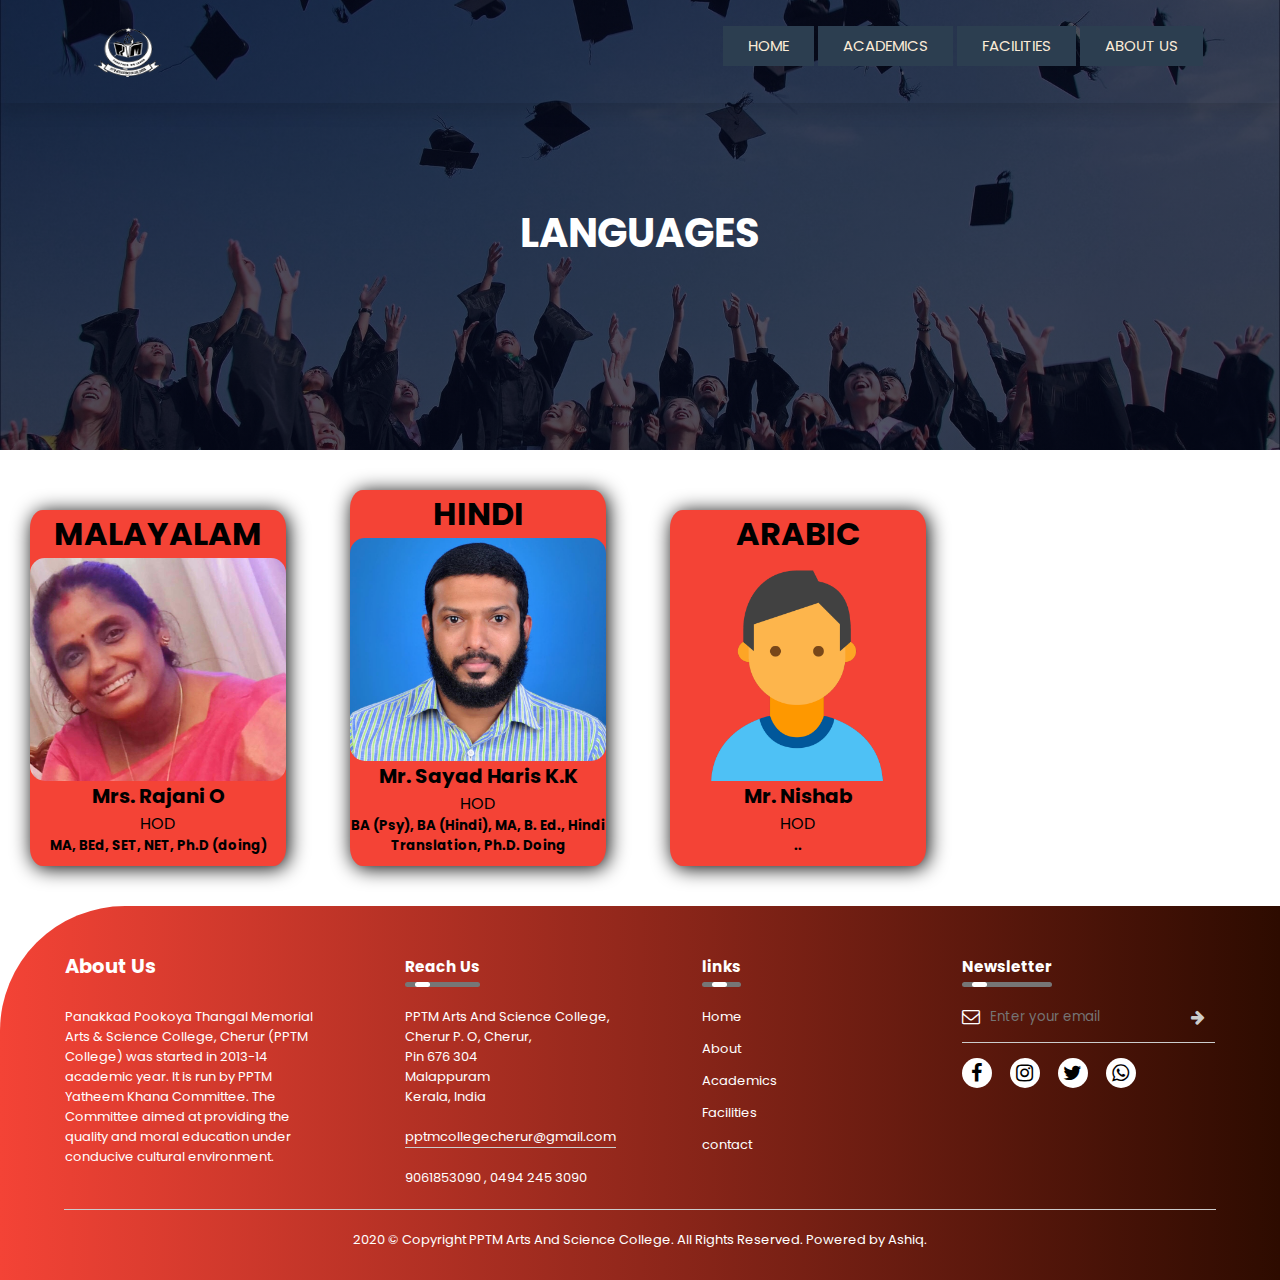
<file: language.html>
<html>
  <head>
     <title>PPTM ARTS AND SCIENCE COLLEGE,CHERUR</title>
     <meta name="viewport" content="width=device-width,initial-scale=1.0" >
     <link rel="stylesheet" href="pptmstyle.css">
     <link rel="preconnect" href="https://fonts.googleapis.com">
     <link rel="preconnect" href="https://fonts.gstatic.com" crossorigin>
     <link href="https://fonts.googleapis.com/css2?family=Poppins:wght@100;200;300;400;600;700&display=swap" rel="stylesheet">
     <link rel="stylesheet" href="https://stackpath.bootstrapcdn.com/font-awesome/4.7.0/css/font-awesome.min.css">
  </head>
  <body>
     <section class="sub-header" >
   
        <nav>
            <a><img class="img" src="photos/pptm.jpg"></a>
           <div class="nav-links" id="navlinks">
             <i class="fa fa-times" id="bars" onclick="hidemenu()"></i>
            <ul>
               <li><a href="index.html">HOME</a></li>
                <li><a href="#">ACADEMICS</a>
                  <ul>
                     <li><a href="bca.html">BCA</a></li>
                       <li><a href="#">BBA</a></li>
                       <li><a href="bba.html">BA.English</a></li>
                       <li><a href="#">B.Com</a>
                          <ul>
                            <li><a href="bcomca.html">CA</a></li>
                            <li><a href="bcomfin.html">Finance</a></li>
                          </ul>
                       </li>
                      <li><a href="language.html">Languages</a></li>
                   </ul>
                </li>
               <li><a href="facilities.html">FACILITIES</a></li>
             <li><a href="about.html">ABOUT US</a></li>
             </ul>
           </div>
            <i class="fa fa-bars" id="bars" onclick="showmenu()"></i> 
       </nav>
         
         <h1>LANGUAGES</h1>
         
         
     </section>
     
     <!------ bca content ------>
      
      <section class="acd">
         <div class="acd-row">
             <h1>MALAYALAM</h1>
             <div class="acd-img">
               <img src="photos/rajani.jpg">
             </div>
               <div class="acd-des">
                 <h2>Mrs. Rajani O</h2>
                 <p>HOD</p>
                 <h5>MA, BEd, SET, NET, Ph.D (doing) </h5>
             </div>
          </div>
           <div class="acd-row">
             <h1>HINDI</h1>
             <div class="acd-img">
               <img src="photos/haris.jpg">
             </div>
               <div class="acd-des">
                 <h2>Mr. Sayad Haris K.K</h2>
                 <p>HOD</p>
                 <h5>BA (Psy), BA (Hindi), MA, B. Ed., Hindi Translation, Ph.D. Doing</h5>
             </div>
          </div>
           <div class="acd-row">
            <h1>ARABIC</h1>
             <div class="acd-img">
               <img src="photos/aslam.png">
             </div>
             <div class="acd-des">
                 <h2>Mr. Nishab</h2>
                 <p>HOD</p>
                 <h5>..</h5>
             </div>
          </div>
   
      </section>

      <!----  footer  ----->
      
      <section class="end">
      
          <div class="fot-row">
              <div class="fot-col">
              <h2>About Us</h2>
                  <p>Panakkad Pookoya Thangal Memorial Arts & Science College, Cherur (PPTM College) was started in 2013-14 academic year. It is run by PPTM Yatheem Khana Committee. The Committee aimed at providing the quality and moral education under conducive cultural environment.</p>
              </div>
              <div class="fot-col">
              <h3>Reach Us <div class="underline"><span></span></div></h3>
              <p>PPTM Arts And Science College,</p>
                  <p>Cherur P. O, Cherur,</p>
                  <p>Pin 676 304</p>
                  <p>Malappuram</p>
                  <p>Kerala, India</p>
                  <p class="email-id">pptmcollegecherur@gmail.com</p>
                  <p> 9061853090 , 0494 245 3090</p>
              </div>
              <div class="fot-col">
                  <h3>links <div class="underline"><span></span></div></h3>
                  <ul>
                      <li><a href="index.html">Home</a></li>
                      <li><a href="about.html">About</a></li>
                      <li><a href="bca.html">Academics</a></li>
                      <li><a href="facilities.html">Facilities</a></li>
                      <li><a href="contact.html">contact</a></li>
                  </ul>
              </div>
              <div class="fot-col">
                 <h3>Newsletter <div class="underline"><span></span></div></h3>
                  <form>
                      <i class="fa fa-envelope-o"></i>
                    <input type="email" placeholder="Enter your email" required>
                      <button type="submit"><i class="fa fa-arrow-right" ></i></button>
                  </form>
                  <div class="icons">
                      <i class="fa fa-facebook" aria-hidden="true"></i>
                      <i class="fa fa-instagram" aria-hidden="true"></i>
                      <i class="fa fa-twitter" aria-hidden="true"></i>
                      <i class="fa fa-whatsapp" aria-hidden="true"></i>
                  </div>
              </div>
          </div>
          <hr>
          <p class="copyright">2020 &copy; Copyright PPTM Arts And Science College. All Rights Reserved. Powered by Ashiq.</p>
   </section>
      
      
     <!------Javascript of menu----->
     
 
     <script type="text/javascript">
     
     var navlinks = document.getElementById("navlinks");
     
     function showmenu(){
     navlinks.style.right="0"; 
     }
      
      function hidemenu(){
      navlinks.style.right="-200";
      }
     
     
     </script>
      
      <!------Javascript of testimonial----->
      
      <script type="text/javascript">
      
          var btn = document.getElementsByClassName("btn");
          var slide = document.getElementById("slide");
          
          btn[0].onclick = function(){
              slide.style.transform = "translateX(0px)";
              for(i=0;i<7;i++){
                  btn[i].classList.remove("active");
              }
              this.classList.add("active");
          }
          
          btn[1].onclick = function(){
              slide.style.transform = "translateX(-800px)";
              for(i=0;i<7;i++){
                  btn[i].classList.remove("active");
              }
              this.classList.add("active");
          }
          
          btn[2].onclick = function(){
              slide.style.transform = "translateX(-1600px)";
              for(i=0;i<7;i++){
                  btn[i].classList.remove("active");
              }
              this.classList.add("active");
          }
          
          btn[3].onclick = function(){
              slide.style.transform = "translateX(-2400px)";
              for(i=0;i<7;i++){
                  btn[i].classList.remove("active");
              }
              this.classList.add("active");
          }
          
          btn[4].onclick = function(){
              slide.style.transform = "translateX(-3200px)";
              for(i=0;i<7;i++){
                  btn[i].classList.remove("active");
              }
              this.classList.add("active");
          }
          
          btn[5].onclick = function(){
              slide.style.transform = "translateX(-4000px)";
              for(i=0;i<7;i++){
                  btn[i].classList.remove("active");
              }
              this.classList.add("active");
          }
          
          btn[6].onclick = function(){
              slide.style.transform = "translateX(0px)";
              for(i=0;i<7;i++){
                  btn[i].classList.remove("active");
              }
              this.classList.add("active");
          }
                   
      </script>
     
     </body>
     </html>
</file>
<file: pptmstyle.css>
*{
margin:0;
padding:0;
font-family: 'Poppins', sans-serif;
}

body{
    
}

.header{
min-height:100vh;
width:100%;
background-image:linear-gradient(rgba(4,10,30,1),rgba(4,10,30,0.1)),url(photos/college.jpg);
background-position:center;
background-size:cover;
position:relative;
}

.img{
display:flex;
justify-content:space-between;
align-items:center;
height:50px;
width:100px;
opacity:100%;
}

nav{
display:flex;
padding:2% 6%;
box-shadow: 0 10px 15px rgba(0,0,0,0.1);
justify-content:space-between;
align-items:center;
margin: 0;
}

nav img{
width:50px;
}

.nav-links{
flex:1;
text-align:right;
}

.nav-links ul{
    
    margin: 0;
    padding: 0;
    float: right;
}

.nav-links ul li{
background:#2c3e50;
    position: relative;
    list-style: none;
    display: inline-block;
}

.nav-links ul li a{
    padding: 0 25px;
    display: block;
    text-decoration: none;
    line-height: 40px;
    font-size: 15px;
    color: antiquewhite;
}

.nav-links ul li:hover{
    background: #243342;
}

.nav-links ul ul{
position: absolute;
    top: 42px;
    display: none;
}

.nav-links ul li:hover > ul{
    display: block;
}

.nav-links ul ul li{
width: 150px;
    float: none;
    display: list-item;
    position: relative;
}

.nav-links ul ul ul li{
    position: relative;
    top: -42px;
    left: 150px; 
    text-align: center;
    margin: 2;
    
}

.text-box{
width:90%;
color:#fff;
position: absolute;
top: 50%;
left:50;
text-align:center;
}

.text-box h1{
font-size:50px;
}

.text-box p{
margin:10px 0 40px;
font-size:14px;
color:floralwhite;
}

.hero-btn{
text-decoration:none;
display:inline-block;
color:#fff;
border:1px solid #fff;
padding:10px 10px;
font-size:13px;
background:transparent;
position:relative;
}

.hero-btn:hover{
border:1px solid #f44336;
background:#f44336;
transition:1s;
}

nav .fa{
display:none;
}

@media(max-width :700px){
img{
height:30vh;
}

.img-src{
height:36vh;
opacity:65%;
}

.img{
margin-top:20px;
}

.text-box h1{
font-size:17px;
margin-top:10px;
}
.nav-links ul li{
display:block; 
}
    
.nav-links ul li a{
 font-size:10px;
}
    
nav .fa{
display:block;
color:#000;
margin:20px;
font-size:19px;
cursor:pointer;
}
.nav-links ul{
padding:10px;
}

#bars{
color:#fff;
margin-left:50%;
    font-size: 25px;
}
.text-box{
text-align:center;
    left: 20;
    top:260;
}
    
}

/*--------introduction-----*/


.intro{
width:100%;
text-align:center;
padding:10px;
}

.head{
width:100%;
margin-top:10px;
display:flex;
text-align:center;
font-size: 29px;
text-shadow: 0 0 3px black;
}

.para{
flex-basis:31%;
background:#fff3f3;
border-radius:10px;
margin-top:40px;
margin-bottom:5px;
padding:20px 12px;
box-sizing: border-box;
margin-left:15px;
margin-right:15px;
text-align:center;
color:#777;
transition:0.5s;
}

.para:hover{
box-shadow: 0 0 20px 0 rgba(0,0,0,0.2);
}

@media(max-width :700px){
.intro{
margin-top:12px;
padding-top:12px;
position: relative;
    left:-13;
}
.head{
margin-top:2px;
font-size:15px;
}
.para{
font-size:12px;
}
}

/*------message-----*/

.message h1{
    text-align: center;
    margin-bottom: 25px;
}

.message h1::after{
    content: '';
    background:#f44336;
    width:106px;
    height: 5px;
    position: absolute;
    bottom: -382px;
    left: 46%;
    transform:translateX(50%,50%);
}

.message{
width:80%;
margin:auto;
padding-top:50px;
}

.message-col{
flex-basis:32%;
border-radius:10px;
margin-bottom:30px;
position:relative;
}

.message-col img{
    width:35%;
    display: block;
    border: 2px;
    border-color: black;
}

.layer{
background:transparent;
height:100%;
width:100%;
position:absolute;
top:0;
right:0;
transition: 0.5s;
margin-bottom: 50px;
}
.layer h4 {
    text-align:right;
    width:100%;
    font-weight: 500;
    color:#fff;
    font-size: 13px;
    bottom:0;
    opacity:0;
    left:480;
    transform:translateX(-50%);
    position: absolute;
    transition: 0.5s;
}

.layer:hover h4{
     bottom: 50%;
    opacity:1;
}

.layer:hover{
    background:rgba(226,0,0,0.7);
}


@media(max-width :700px){
    
    .message h1{
    text-align: center;
    margin-bottom: 25px;
    margin-right:65%;
}

    .message h1::after{
    content: '';
    background:#f44336;
    width:106px;
    height: 5px;
    position: absolute;
    bottom: -520px;
    left: 33%;
    transform:translateX(50%,50%);
}
    
.message{
width:250%;
margin:auto;
margin-left:18px;
padding-top:50px;
}
 row{
     margin-top: 5%;
     display: flex;
   justify-content: space-between;
        
    }

.message-col{
flex-basis:12%;
border-radius:10px;
margin-bottom:30px;
overflow:hidden;
}
    
.layer{
background:transparent;
height:100%;
width:100%;
position:absolute;
top:0;
right:485;
transition: 0.5s;
margin: auto;
 padding-bottom: 12px;
}
    
.layer h4 {
 text-align:right;
 margin-right: -40px;
    margin-top: 100px;
 width:100%;
 font-weight: 300;
 color:#fff;
 font-size: 5px;
 top:40;
 opacity:0;
 left:380;
 transform:translateX(-50%);
 position:relative;
 transition: 0.5s;
 line-height:inherit;
}
}

/*----------  facilities  ----------*/

.facilities{
    width:80%;
    height: 100vh;
    padding:0 8%;
    background-image:linear-gradient(rgba(4,10,30,1),rgba(4,10,30,0.1)),url(classroom.jpg);
    background-repeat: no-repeat;
    background-size: 100%;
    min-height:100vh;
    background-size:cover;
    position:relative;
    right: -25;
}

.fac{
    color:#777;
    font-size: 14px;
    font-weight: 300;
    line-height: 22px;
    padding: 10px;
    text-align: center;
}

.facilities h1{
    text-align: center;
    padding-top: 10px;
    font-weight: 600;
    position: relative;
    color: aliceblue;
}

.facilities h1::after{
    content: '';
    background:#f44336;
    width:200px;
    height: 5px;
    position: absolute;
    bottom: -5px;
    left: 41%;
    transform:translateX(50%,50%);
}

.grid-fac{
    display: grid;
    grid-template-columns:repeat(auto-fit,minmax(250px, 1fr));
    grid-gap: 30px;
    margin-left: 30px;
    margin-top: 25px;
}

.facilities-col{
    text-align: center;
    padding: 25px 10px;
    border-radius: 5px;
    font-size: 14px;
    margin-right: 0;
    cursor: pointer;
    background:transparent;
    transition: transform 0.5s, background 0.5s;
    
}

.facilities-col i{
    font-size: 45px;
    margin-bottom: 10px;
    color: #f44336;
    
}

.facilities-col h2{
    font-weight: 600;
    margin-bottom: 8px;
}

.facilities-col:hover{
    background: #f44336;
    color: #fff;
    transform: scale(1.05);
}

.facilities-col:hover i{
    color: #fff;
    
}

@media(max-width :700px){

.facilities h1::after{
        left: 13%;
}

.grid-fac{
    display:block;
    column-gap: 25px;
    margin-left: 5px;
    margin-top: 25px;
}
    
    .facilities{
    width:80%;
    height: 220vh;
    padding:0 8%;
    background-image:linear-gradient(rgba(4,10,30,1),rgba(4,10,30,0.1)),url(classroom.jpg);
    background-repeat: no-repeat;
    background-size: 100%;
    min-height:100vh;
    background-size:cover;
    position:relative;
    right: -25;
}

}

/*------- learn ---------*/

.learn{
    width:80%;
    height: 80vh;
    padding: 0 8%;
}

.learn h1{
    text-align: center;
    padding-top: 10px;
    font-weight: 600;
    position: relative;
}


.lrn{
    color: #f44336;
    font-size: 50px;
    text-align: center;
    padding-top: 10px;
    font-weight: 600;
    position: relative;
}

.number{
    margin-bottom: 20px;
    text-align: center;
}

.grid-lrn{
    display: grid;
    grid-template-columns:repeat(auto-fit,minmax(250px, 1fr));
    grid-gap: 30px;
    margin-left: 30px;
    margin-top: 25px;
}

.learn-col{
    text-align: center;
    padding: 25px 10px;
    border-radius: 5px;
    font-size: 14px;
    background:transparent;
    transition: transform 0.5s, background 0.5s;
}


@media(max-width :700px){
    
.learn{
    width:80%;
    height: 160vh;
    padding: 0 8%;
}
    
.grid-lrn{
    display: block;
    margin-left: 30px;
    margin-top: 25px;
}
}
    
    
/*------- Read Testimonials ---------*/
/*.testimonials{
    height: 100%;
    background: #f44336;
    background-size:cover;
    position: relative;
}

.testimonial-col{
    align-content: center;
    
    height: 600px;
}

.testimonials h1{
    margin-bottom: 40px;
    text-align: center;
    font-size: 30px;
    color: #fff;
    padding-top: 50px;
}

.test-row{
    display: flex;
    transition: 0.5s;
    width: 4200px;
} 
.user-img{
    position: absolute;
}

.user-img img{
    padding-top: 320px;
    padding-right: 100px;
}
*/
.testimonials{
    width: 100%;
    position: relative;
    height: 90%;
    background: #f44336; 
    background-size:cover;
    
}
 
.testimonials h1{
    margin-bottom: 40px;
    text-align: center;
    font-size: 30px;
    color: #fff;
    padding-top: 50px;
}

.test-row{
    display: flex;
    width: 4200px;
    transition: 0.5s;
} 

.testimonial-col{
    width: 600px;
    height: 300px;
    position: relative;
    align-content: center;
}

.user-img{
    position: absolute;
    height: 50%;
    top: -30;
    right: 0;
}

.user-img img{
    padding-top: 320px;
    padding-right: 100px;
    height: 80%;
    border-radius: 10px;
    top: 100;
}

.im-one{
 top: -70;
 height: 40%;
    right: -10%;
    
}


.im-two{
 top: -20;
 height: 50%;
 right: -65%;
    
}

.im-three{
 top: -20;
 height: 50%;
 right: -100%;
    
}

.im-four{
 top: -20;
 height: 50%;
 right: -135%;
    
}

.im-five{
 top: -20;
 height: 50%;
 right: -165%;
    
}

.im-six{
 top: -20;
 height: 50%;
 right: -200%;
    
}



.user-text{
    background: #2d3a59;
    width: 550px;
    height: 400px;
    position: absolute;
    left: 0;
    top: 250;
    transform: translateY(-50%);
    border-radius: 10px;
    color: #d3d4d6;
    padding: 45px;
    box-sizing: border-box;
    font-size: 15px;
    z-index: 0;
}

.one{
    margin-left: 200px;
}


.two{
    margin-left: 400px;
}


.three{
    margin-left: 600px;
}

.four{
    margin-left:800px;
}

.five{
    margin-left: 1000px;
}


.six{
    margin-left: 1200px;
}


.user-text h3{
    margin: 35px 0 5px;
    color: #fff;
}

.contanier{
    width: 800px;
    height: 400px;
    position: absolute;
    top: 50%;
    left: 60%;
    transform: translate(-50%,-50%);
    
}

.indicator{
    position: absolute;
    transform: translateX(-50%);
    left: 50%;
    bottom: -50%;
}

.btn{
    display: inline-block;
    height: 10px;
    width: 10px;
    margin-bottom: 110px;
    border-radius: 15px;
    background: #fff;
    cursor: pointer;
    transition: 0.7s;
}

.active{
    width: 45px;
}

.text-mon{
    width: 550px;
    height: 500px;
    overflow: hidden;
}
    
@media(max-width:700px)
    {
.testimonial-col{
    width: 600px;
    height: 300px;
    position: relative;
    align-content: center;
    
}

.user-text{
    position: absolute;
    font-size: 10px;
} 
    }
/*------- call to action ---------*/

.cta{
    margin: 80px auto;
    width: 80%;
    height: 10%;
    background-image: linear-gradient(rgba(0,0,0,0.7),rgba(0,0,0,0.7)),url(photos/banner2.jpg);
    background-position: center;
    background-size: cover;
    border-radius:10px;
    text-align: center;
    padding: 80px 0;
}

.cta h1{
    color: #fff;
    padding: 0;
    margin-bottom: 20px;
}

@media(max-width:700px){
    .cta h1{
        font-size: 14px;
        
    }
}


/*------- footer ---------*/


.end{
    width: 100%;
    position: absolute;
    background: linear-gradient(to right,#f44336,#2d0b00);
    color: #fff;
    padding: 50px 0 30px;
    border-top-left-radius: 125px;
    font-size: 13px;
    line-height: 20px;
}

.fot-row{
    width: 90%;
    margin: auto;
    display: flex;
    flex-wrap: wrap;
    align-items: flex-start;
    justify-content: space-between;
}

.fot-col{
    flex-basis: 22%;
    padding: 1px;
}

.fot-col:nth-child(2),.fot-col:nth-child(3){
    flex-basis: 15%;
}

.fot-col h2{
    width: 100px;
    margin-bottom: 30px;
}

.fot-col h3{
    width:fit-content;
    margin-bottom: 30px;
    position: relative;
}

.email-id{
    width: fit-content;
    border-bottom: 1px solid #ccc;
    margin: 20px 0;
}

ul li{
    list-style: none;
    margin-bottom: 12px;
}

ul li a{
    text-decoration: none;
    color: #fff;
}

form{
    padding-bottom: 15px;
    display: flex;
    align-items: center;
    justify-content: space-between;
    border-bottom: 1px solid #ccc;
    margin-bottom: 15px;
}

form .fa{
    font-size: 18px;
    margin-right: 10px;
}

form input{
    width: 100%;
    background: transparent;
    color: #ccc;
    border: 0;
    outline: none;
}

form button{
    background: transparent;
    border: 0;
    outline: none;
    cursor: pointer;
}

form button .fa{
    font-size: 16px;
    color: #ccc;
}

.icons .fa{
    width: 30px;
    height: 30px;
    border-radius: 50%;
    text-align: center;
    line-height: 30px;
    font-size: 20px;
    color: #000;
    background: #fff;
    margin-right: 15px;
    cursor: pointer;
}

hr{
    width:90%;
    border: 0;
    border-bottom: 1px solid #ccc;
    margin: 20px auto;
}

.copyright{
    text-align: center;
}

.underline{
    width: 100%;
    height: 5px;
    background: #767676;
    border-radius: 3px;
    position: absolute;
    top:25px;
    left:0;
    overflow: hidden;    
}

.underline span{
    width: 15px;
    height: 100%;
    background: #fff;
    border-radius: 3px;
    position: absolute;
    top:0;
    left: 10px;
    animation: moving 2s linear infinite;

}

@keyframes moving{
    0%{
        left: -20px;
    }
        100%{
        left: 100px;
    }
}


@media(max-width:700px){
    .end{
        bottom: unset;
    }

.fot-col{
    flex-basis: 100%;
}

.fot-col:nth-child(2),.fot-col:nth-child(3){
    flex-basis: 15%;
}

h2:nth-child(1){
    margin-top: 10px;
    margin-left: 25px;
}

}

/*---------------------  about us page  ---------------------------*/

.sub-header{
    height: 50vh;
    width: 100%;
   background-image: linear-gradient(rgba(4,9,30,0.7),rgba(4,9,30,0.7)),url(photos/background.jpg);
    background-position: center;
    background-size: cover;
    text-align: center;
    color: #fff;
}

.sub-header h1{
    margin-top: 100px;
    font-size: 40px;
}

.about-us{
    width: 80%;
    margin: auto;
    padding-top: 80px;
    padding-bottom: 50px;
}

.about-row{
    display: flex;
}

.about-col{
    flex:48%;
    padding: 30px 2px;
    
}

.about-text{
    width: 100%;
}

.about-us img{
    width: 100%;
    height: 100%;
    padding-left: 10px;
}

.about-col h1{
    padding-top: 0;
}

.about-col p{
    padding: 15px  25px;
    text-align:justify;
    
}


.red-btn{
color:#f44336;
border:1px solid #f44336;
background:transparent;
margin-left: 25px;
}

.red-btn:hover{
    color: #fff;
}


/*-------- contact us page -------*/

.location{
    width: 80%;
    margin: auto;
    padding: 80px 0;
}

.location iframe{
    width: 100%;
}

.contact-us{
    width: 80%;
    margin: auto;
}

.contact-row{
display: flex;
}

.contact-col{
    flex-basis: 48%;
    margin-bottom: 30px;
    font-size: 15px;
}

.contact-col div{
    display: flex;
    align-items: center;
    margin-bottom: 40px;
}

.contact-col div .fa{
    font-size: 28px;
    color: #f44336;
    margin: 10px;
    margin-right: 30px;
}

.contact-col div p{
    padding: 0;
}

.contact-col div h5{
    font-size: 20px;
    margin-bottom: 5px;
    color: #555;
    font-weight: 400;
}

.contact-col input, .contact-col textarea{
    width: 100%;
    padding: 15px;
    margin-bottom: 15px;
    outline:none;
    border: 1px solid #ccc;
} 

.contact-col input{
    color:black;
}

.con-form{
    display: block;
}

/*-------- facilities page -------*/

.facilities-page{
    width: 100%;
    margin-left: 49px;
}

.fac-row{
    display:inline-block;
    width: 25%;
    text-align: center;
    box-shadow: 2px 2px 5px black;
    border-radius: 5%;
    margin-top: 40px;
    margin-bottom: 40px;
    margin-left: 40px;
    margin-right: 30px;
    border-top-left-radius: 15px;
    border-top-right-radius: 15px;
    box-sizing: border-box;
    
}

.fac-row:hover{
    box-shadow: 2px 2px 15px black;
}

.fac-img img{
    width: 100%;
    border-top-left-radius: 15px;
    border-top-right-radius: 15px;
}

.fac-des h2{
    color: #f44336;
}

.fac-des p{
    padding-bottom: 10px;
    padding-top: 10px;
}

/*------ bca content ------*/ 
    
.acd{
    width: 100%;
}

.acd-row{

    display: inline-block;
    width: 20%;
    background-color:#f44336;
    margin-top: 40px;
    margin-bottom: 40px;
    margin-left: 30px;
    margin-right: 30px;
    border-top-left-radius: 15px;
    border-top-right-radius: 15px;
    align-items: center;
    border-radius:5%;
    box-shadow: 2px 2px 20px black;
}  
    
.acd-img img{
    width: 100%;
    border-radius: 15px;
}

.acd-des{
    padding-bottom: 10px;
    text-align: center;
}    
    
.acd-des h2{
    font-size: 20px;
}
    
.acd-row h1{
    text-align: center;
}
</file>
